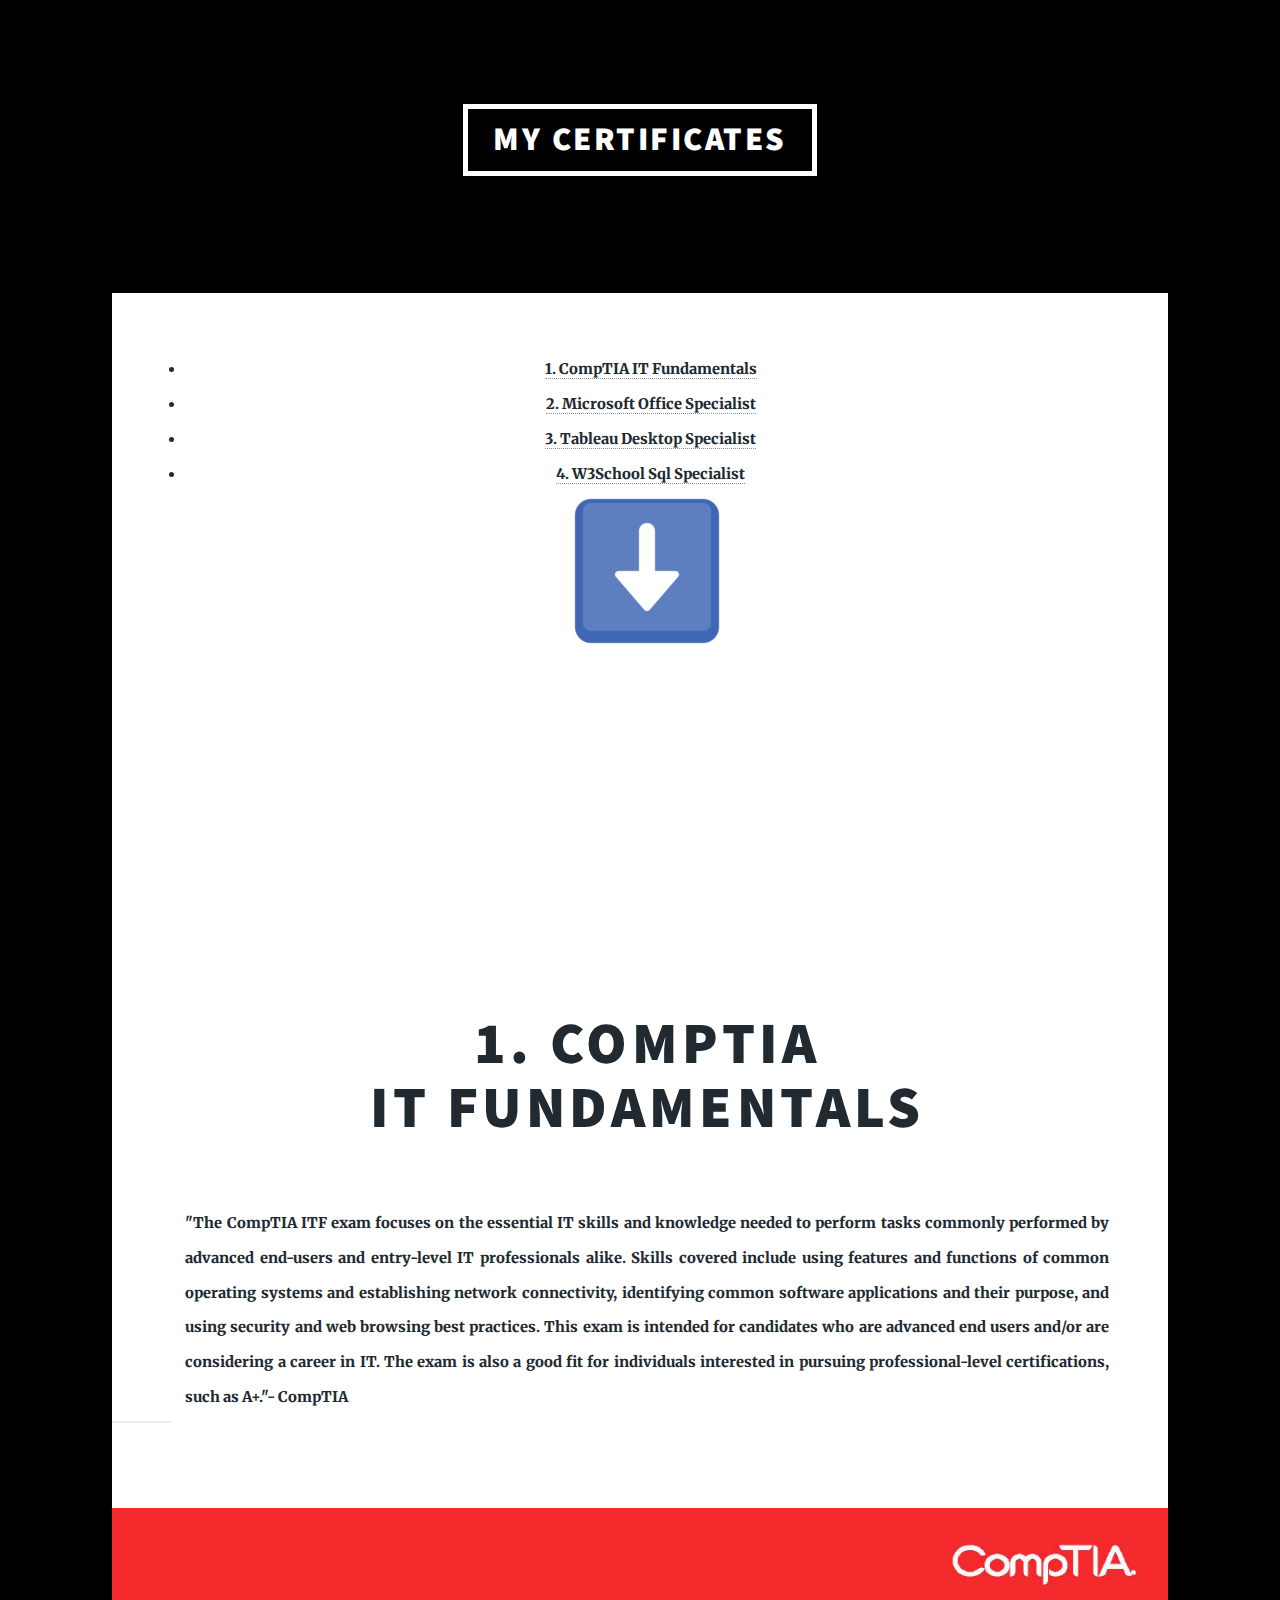
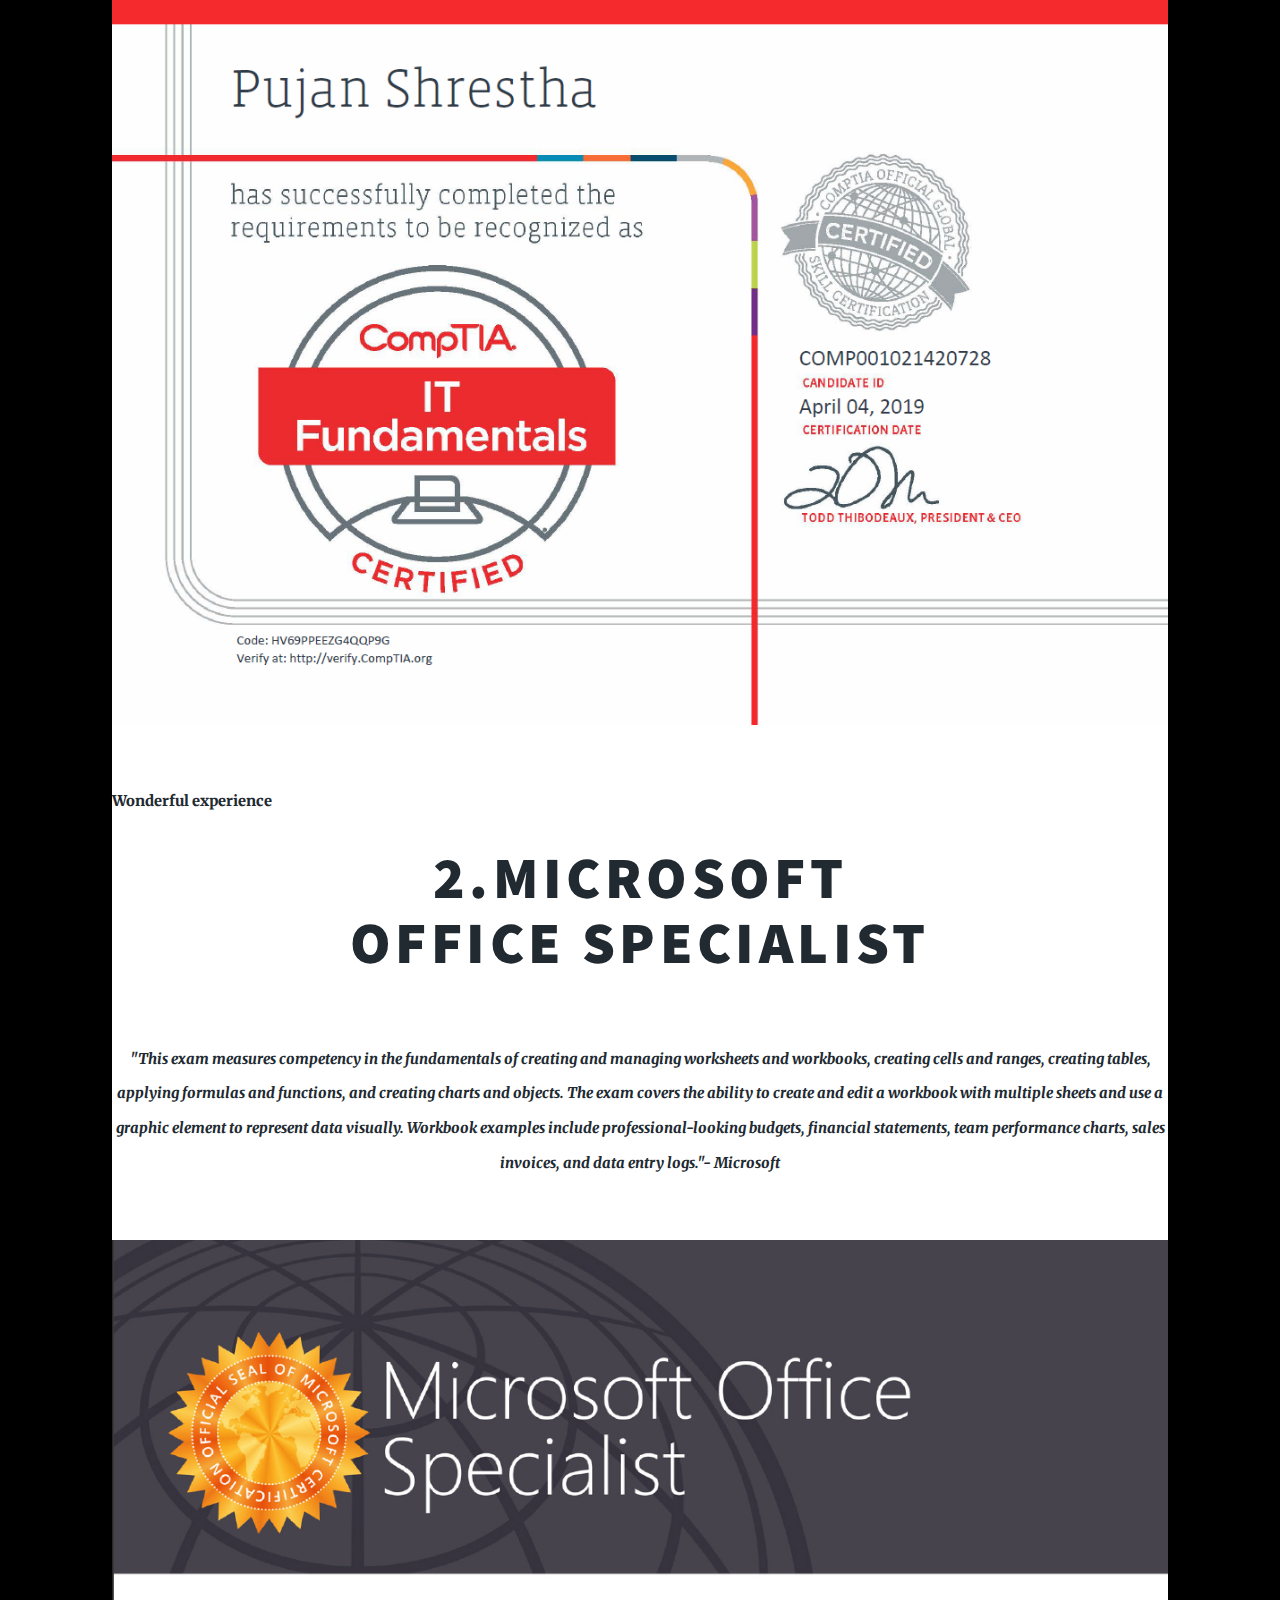
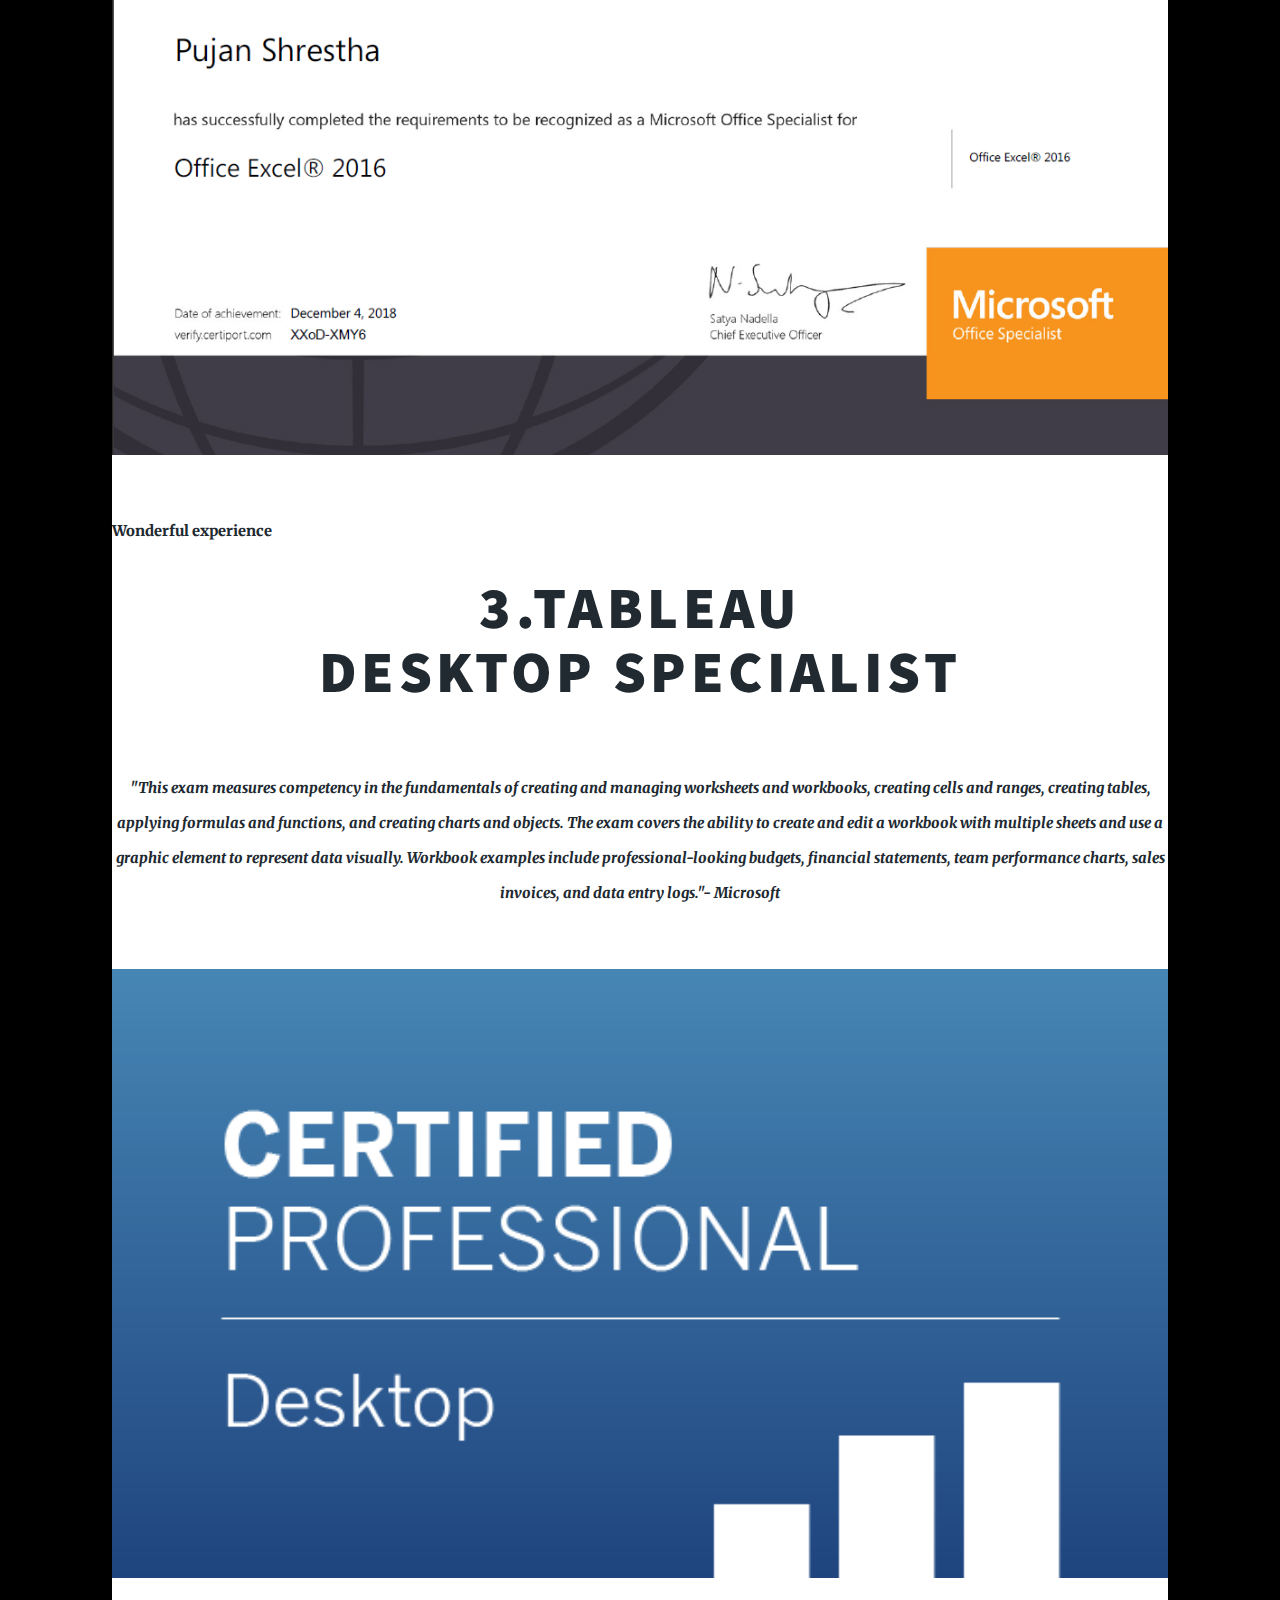
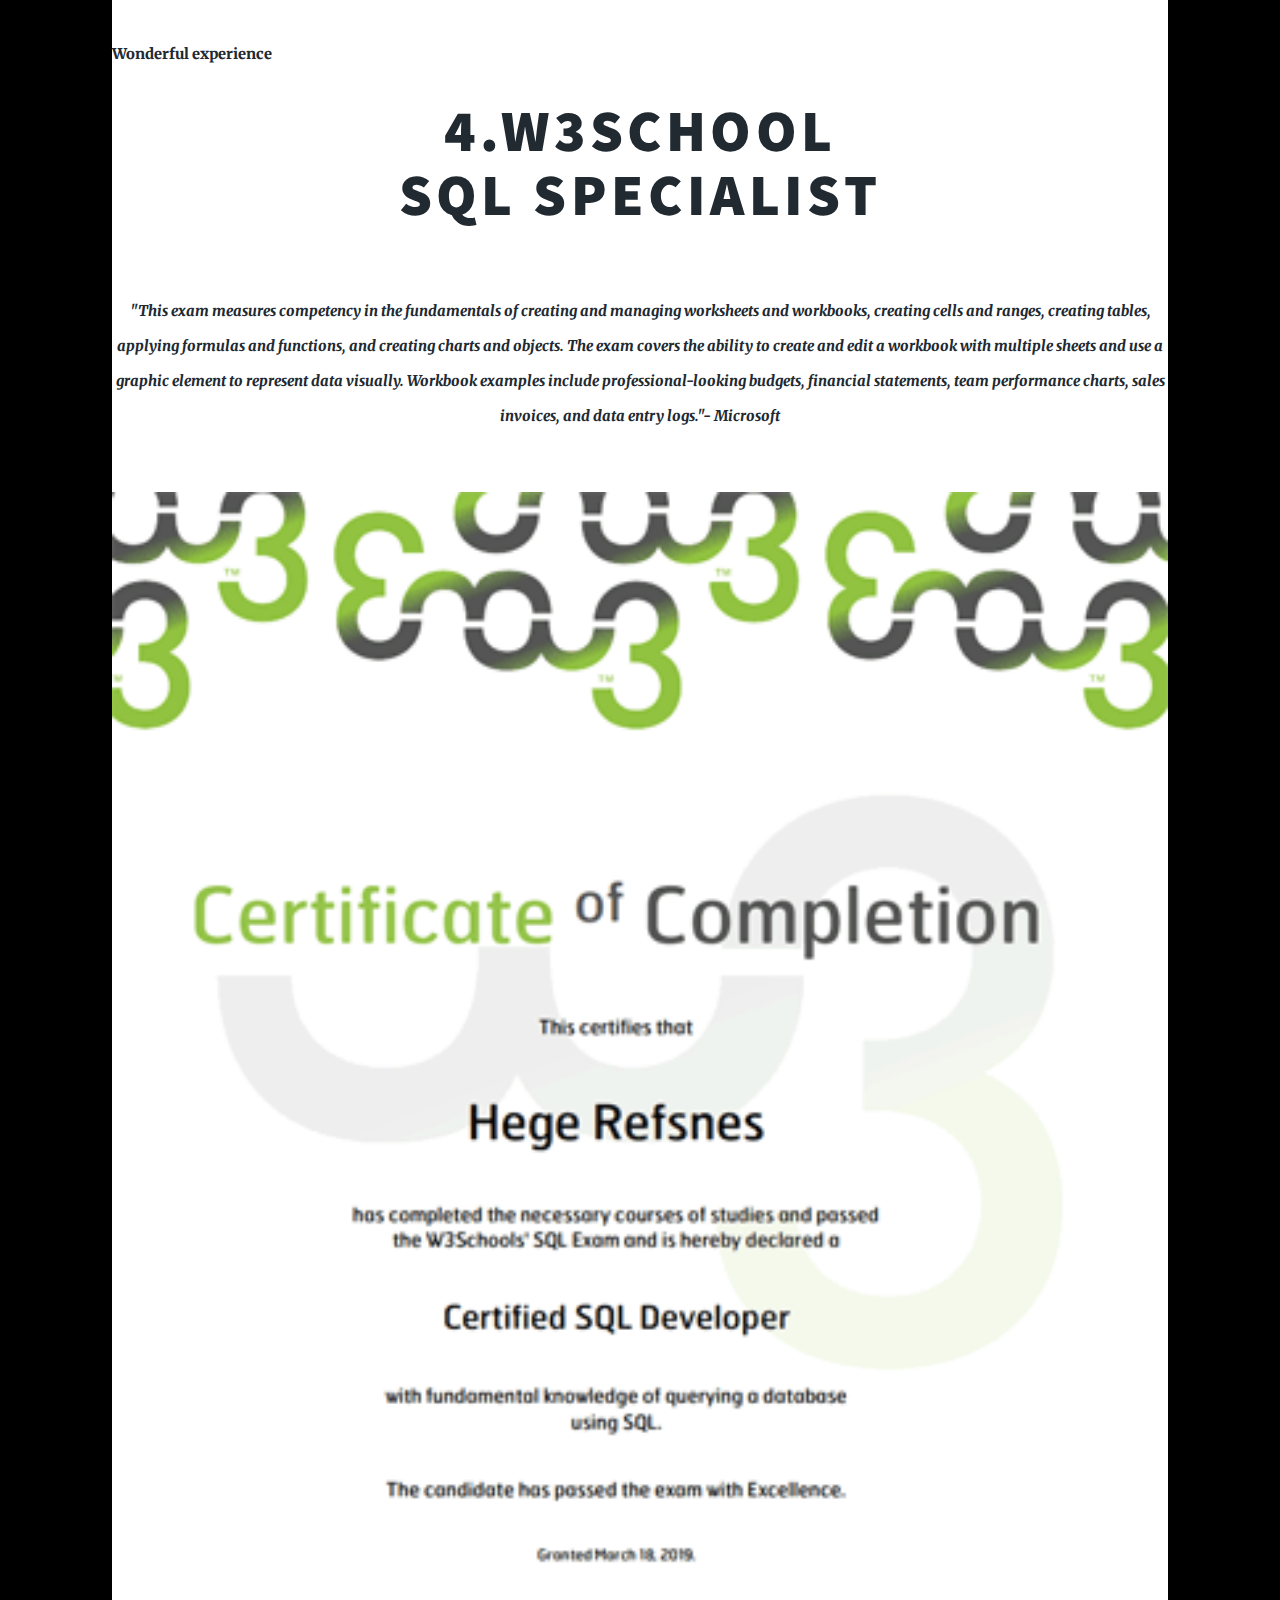
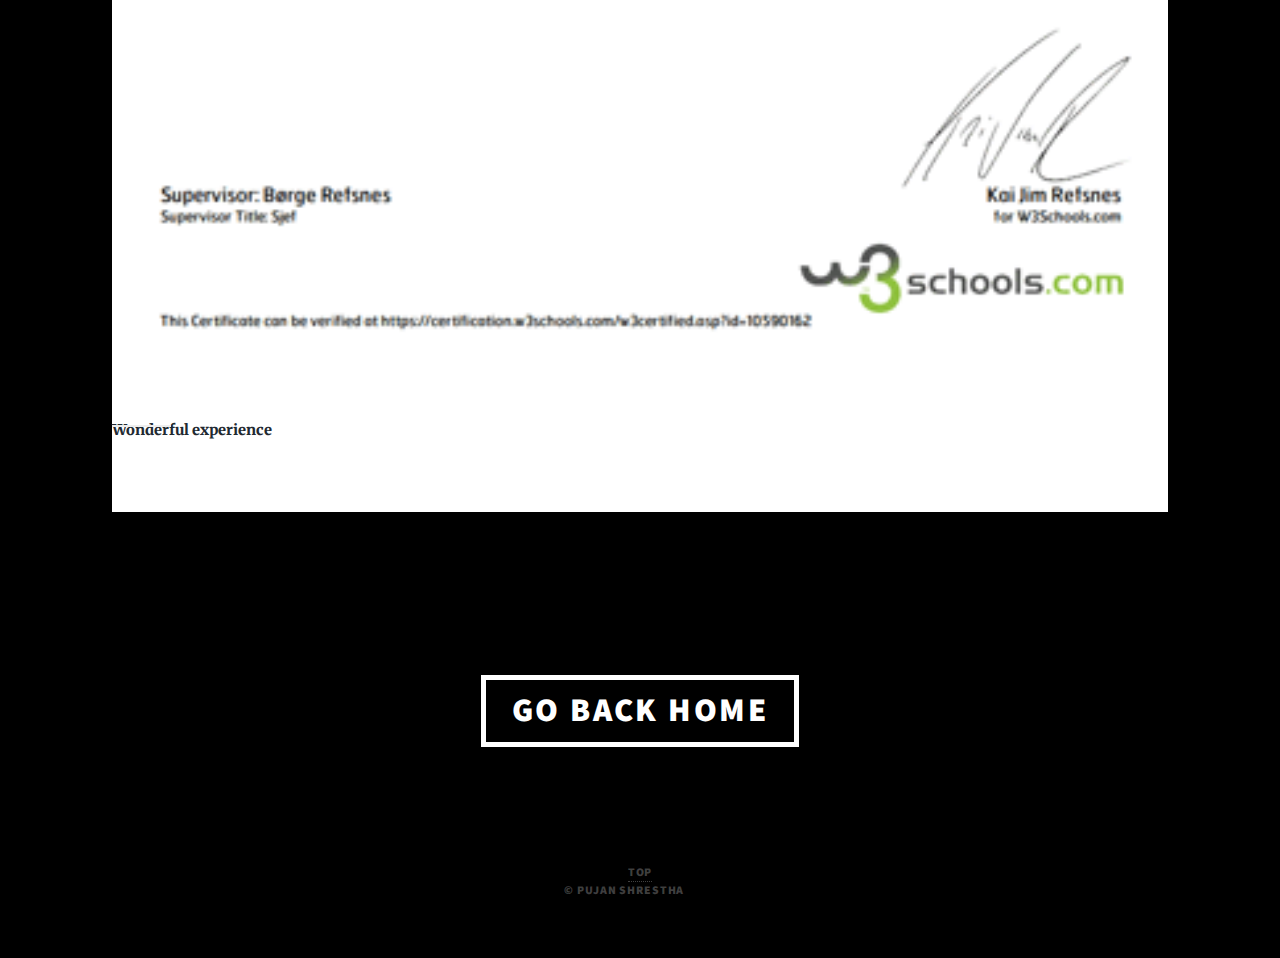
<file: cer.html>
<!DOCTYPE HTML>
<!--
	Massively by HTML5 UP
	html5up.net | @ajlkn
	Free for personal and commercial use under the CCA 3.0 license (html5up.net/license)
-->
<html>
	<head>
		<title>Certificates</title>
		<meta charset="utf-8" />
		<meta name="viewport" content="width=device-width, initial-scale=1, user-scalable=no" />
		<link rel="stylesheet" href="assets/css/main.css" />
		<noscript><link rel="stylesheet" href="assets/css/noscript.css" /></noscript>
	</head>
	<body class="is-preload">

		<!-- Wrapper -->
			<div id="wrapper">

				<!-- Header -->
					<header id="header">
						<a class="logo">My Certificates</a>
					</header>

			

				<!-- Main -->
					<div id="main">

						<!-- Post -->
						<header class="major">
							<ul>
							<li><a href="#Comptia"> <b>1. CompTIA IT Fundamentals</a></li>
						    <li><a href="#Microsoft"><b>2. Microsoft Office Specialist</2.></a></li>
							<li><a href="#Tableau"><b>3. Tableau Desktop Specialist</a></li>
							<li><a href="#W3School"><b>4. W3School Sql Specialist</a></li>
						
								<a href="#Comptia" class="image small"><img src="images/arrow.png" alt="" /></a>
							<br>
							<br>
							<br>
							<br>
							<br>
							<br>
							<br>
							<br>
							<br>
							<br>
							<br>
								
						
			
					
							<h1><a name="Comptia">1. Comptia
							<br>IT FUNDAMENTALS </br></h1></br></h1></a>
							<p>"The CompTIA ITF exam focuses on the essential IT skills and knowledge needed to perform tasks commonly performed by advanced end-users and entry-level IT professionals alike. Skills covered include using features and functions of common operating systems and establishing network connectivity, identifying common software applications and their purpose, and using security and web browsing best practices.
								This exam is intended for candidates who are advanced end users and/or are considering a career in IT. The exam is also a good fit for individuals interested in pursuing professional-level certifications, such as A+."- CompTIA</p>
						</header>
						<div class="image main"><img src="images/Comptia.png" alt="" /></div>
						<p>Wonderful experience</p>
						<p></p>
					</section>

					<header class="major">
						<h1><a name="Microsoft">2.Microsoft 
						<br>Office Specialist </br></h1></br></h1></a>
						<p>"This exam measures competency in the fundamentals of creating and managing worksheets and workbooks, creating cells and ranges, creating tables, applying formulas and functions, and creating charts and objects. The exam covers the ability to create and edit a workbook with multiple sheets and use a graphic element to represent data visually. Workbook examples include professional-looking budgets, financial statements, team performance charts, sales invoices, and data entry logs."- Microsoft</p>
					</header>
					<div class="image main"><img src="images/Excel.png" alt="" /></div>
					<p>Wonderful experience</p>

					<header class="major">
						<h1><a name="Tableau">3.Tableau
						<br>Desktop Specialist </br></h1></br></h1></a>
						<p>"This exam measures competency in the fundamentals of creating and managing worksheets and workbooks, creating cells and ranges, creating tables, applying formulas and functions, and creating charts and objects. The exam covers the ability to create and edit a workbook with multiple sheets and use a graphic element to represent data visually. Workbook examples include professional-looking budgets, financial statements, team performance charts, sales invoices, and data entry logs."- Microsoft</p>
					</header>
					<div class="image main"><img src="images/Tableau.png" alt="" /></div>
					<p>Wonderful experience</p>

					<header class="major">
						<h1><a name="W3School">4.W3School
						<br>Sql Specialist </br></h1></br></h1></a>
						<p>"This exam measures competency in the fundamentals of creating and managing worksheets and workbooks, creating cells and ranges, creating tables, applying formulas and functions, and creating charts and objects. The exam covers the ability to create and edit a workbook with multiple sheets and use a graphic element to represent data visually. Workbook examples include professional-looking budgets, financial statements, team performance charts, sales invoices, and data entry logs."- Microsoft</p>
					</header>
					<div class="image main"><img src="images/w3school.gif" alt="" /></div>
					<p>Wonderful experience</p>
					<p></p>

					</div>

				

				<!-- Copyright -->
				<div id="copyright">
					<header id="header">
						<a href="indexx.html" class="logo">GO BACK HOME</a>
					</header>
					<a href="#top">Top</a>
					<ul><li>&copy; PUJAN SHRESTHA</li><li>
				</div>

			</div>

		<!-- Scripts -->
			<script src="assets/js/jquery.min.js"></script>
			<script src="assets/js/jquery.scrollex.min.js"></script>
			
			<script src="assets/js/browser.min.js"></script>
			<script src="assets/js/breakpoints.min.js"></script>
			<script src="assets/js/util.js"></script>
			<script src="assets/js/main.js"></script>

	</body>
</html>
</file>
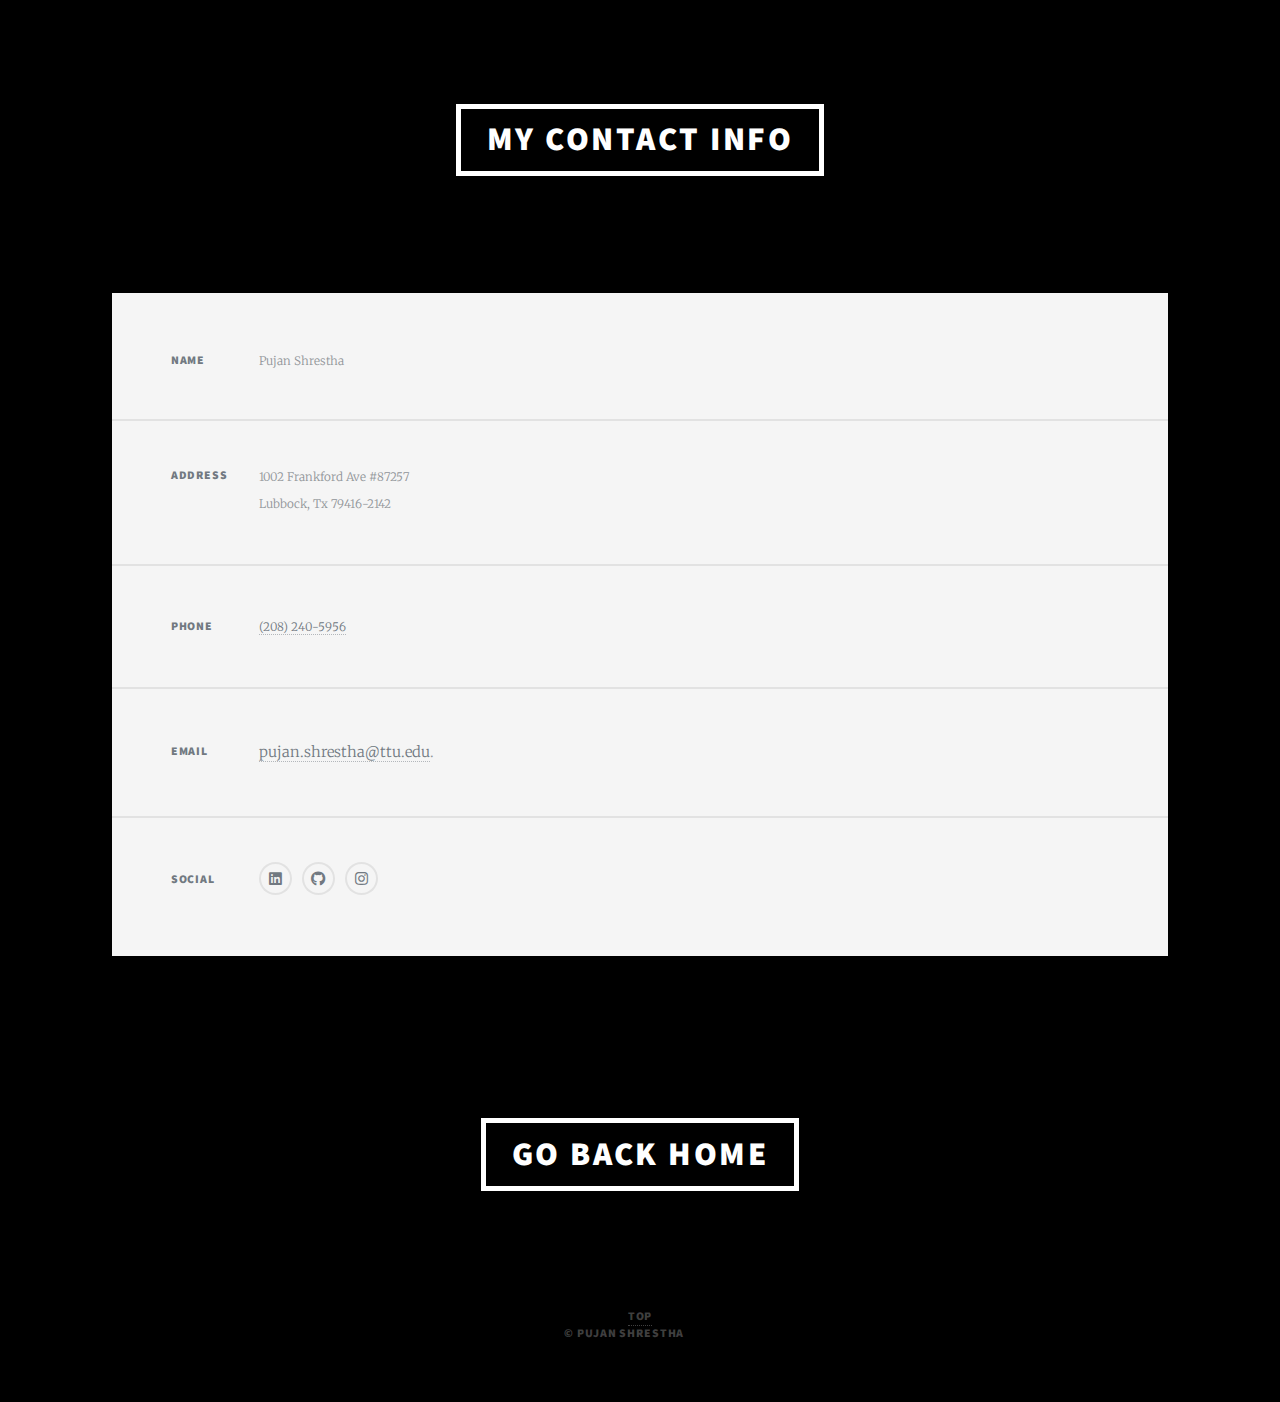
<file: conta.html>
<!DOCTYPE HTML>
<!--
	Massively by HTML5 UP
	html5up.net | @ajlkn
	Free for personal and commercial use under the CCA 3.0 license (html5up.net/license)
-->
<html>
	<head>
		<title>Contact</title>
		<meta charset="utf-8" />
		<meta name="viewport" content="width=device-width, initial-scale=1, user-scalable=no" />
		<link rel="stylesheet" href="assets/css/main.css" />
		<noscript><link rel="stylesheet" href="assets/css/noscript.css" /></noscript>
	</head>
	<body class="is-preload">

				<!-- Header -->
				<header id="header">
					<a class="logo">MY CONTACT INFO</a>
				</header>

				<!-- Footer -->
					<footer id="footer">
						
						<section class="split contact">
							<section class="alt">
								<h3>Name</h3>
								<p>Pujan Shrestha<br />
								</p>
							</section>
							<section class="alt">
								<h3>Address</h3>
								<p>1002 Frankford Ave #87257<br />
								Lubbock, Tx 79416-2142</p>
							</section>
							<section>
								<h3>Phone</h3>
								<p><a href="#">(208) 240-5956</a></p>
							</section>
							<section>
								<h3>Email</h3>
								<address>
							    <a href="mailto:pujan.shrestha@ttu.edu">pujan.shrestha@ttu.edu</a>.<br> 
									</address>
							</section>
							<section>
								<h3>Social</h3>
								<ul class="icons alt">
									
									<li><a href="https://www.linkedin.com/in/pujansresta/" class="icon brands fa-linkedin"><span class="label">Linkedin/span></a></li>
										<li><a href="https://github.com/pujansresta" class="icon brands fa-github"><span class="label">GitHub</span></a></li>
										<li><a href="http://instagram.com/pujan.sresta" class="icon brands fa-instagram"><span class="label">Instagram</span></a></li>
								</ul>
							</section>
						</section>
					</footer>

				<!-- Copyright -->
				<div id="copyright">
					<header id="header">
						<a href="indexx.html" class="logo">GO BACK HOME</a>
					</header>
					<a href="#top">Top</a>
					<ul><li>&copy; PUJAN SHRESTHA</li><li>
				</div>
				

			</div>

		<!-- Scripts -->
			<script src="assets/js/jquery.min.js"></script>
			<script src="assets/js/jquery.scrollex.min.js"></script>
	
			<script src="assets/js/browser.min.js"></script>
			<script src="assets/js/breakpoints.min.js"></script>
			<script src="assets/js/util.js"></script>
			<script src="assets/js/main.js"></script>
		
	</body>
</html>
</file>
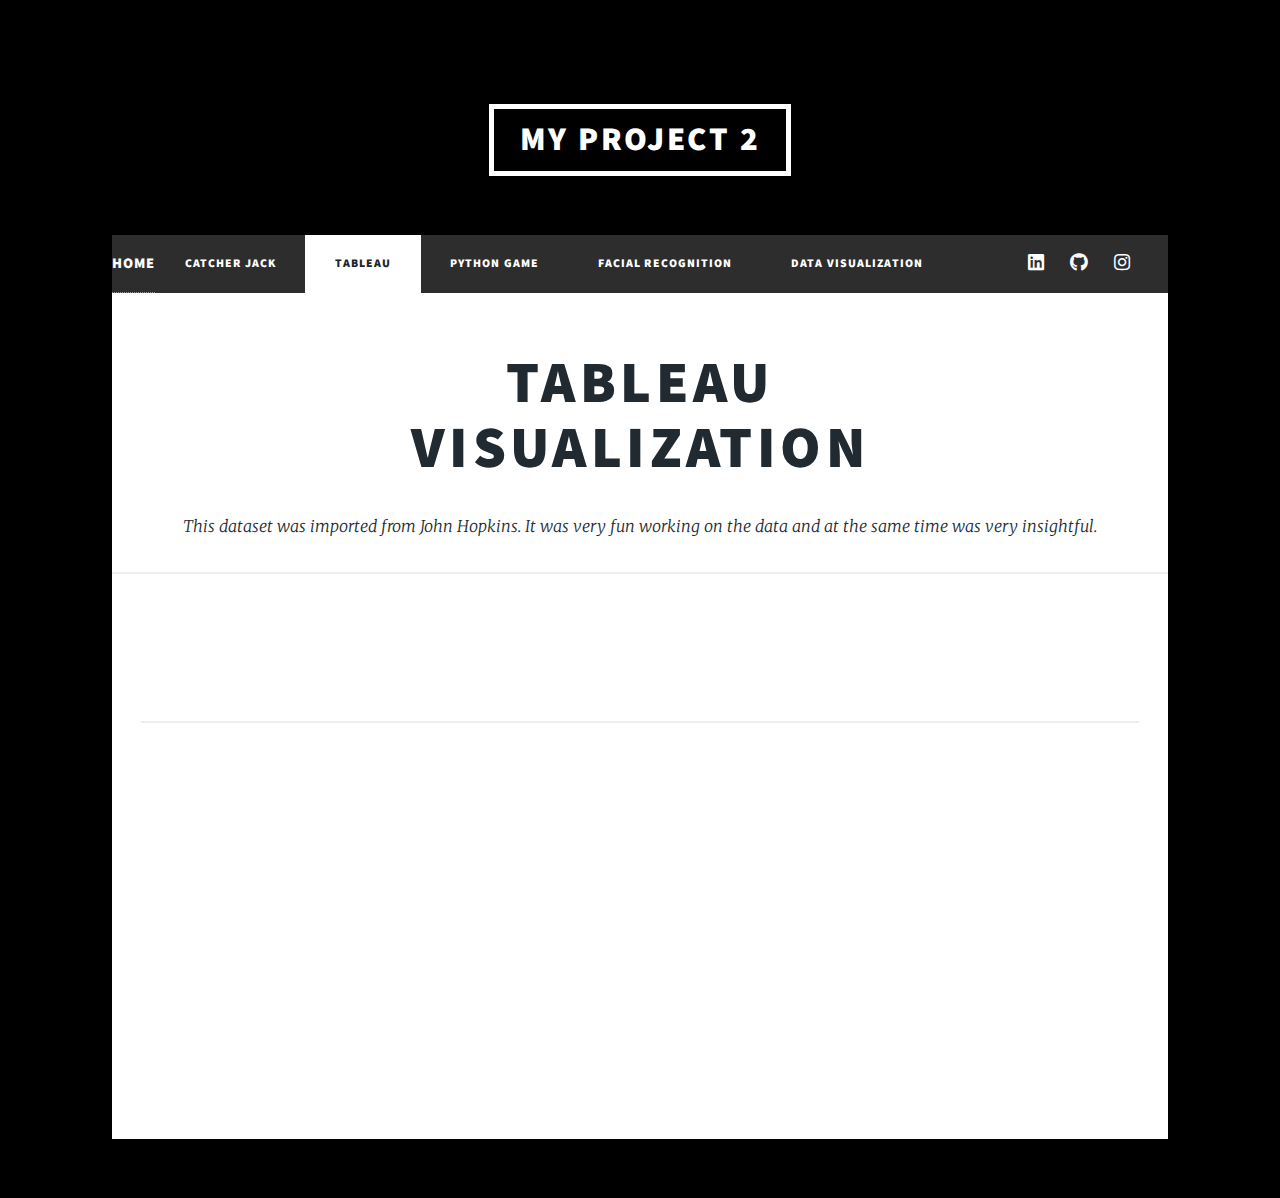
<file: p2.html>
<!DOCTYPE HTML>
<!--
	Massively by HTML5 UP
	html5up.net | @ajlkn
	Free for personal and commercial use under the CCA 3.0 license (html5up.net/license)
-->
<html>
	<head>
		<title>R Programming</title>
		<meta charset="utf-8" />
		<meta name="viewport" content="width=device-width, initial-scale=1, user-scalable=no" />
		<link rel="stylesheet" href="assets/css/main.css" />
		<noscript><link rel="stylesheet" href="assets/css/noscript.css" /></noscript>
	</head>
	<body class="is-preload">

		<!-- Wrapper -->
			<div id="wrapper">

				<!-- Header -->
					<header id="header">
						<a class="logo">MY PROJECT 2</a>
					</header>

				<!-- Nav -->
					<nav id="nav">
						<ul class="links">
							<a href="indexx.html" class="logo">Home</a>
							<li><a href="p1.html">Catcher Jack</a></li>
							<li class="active"><a href="p2.html">Tableau</a></li>
							<li><a href="p3.html">Python Game</a></li>
							<li><a href="p4.html">Facial Recognition</a></li>
							<li><a href="p5.html">Data Visualization</a></li>
						</ul>
						<ul class="icons">
							<li><a href="https://www.linkedin.com/in/pujansresta/" class="icon brands fa-linkedin"><span class="label">Linkedin/span></a></li>
							<li><a href="https://github.com/pujansresta" class="icon brands fa-github"><span class="label">GitHub</span></a></li>
							<li><a href="http://instagram.com/pujan.sresta" class="icon brands fa-instagram"><span class="label">Instagram</span></a></li>
						</ul>
					</nav>

				<!-- Main -->
					<div id="main">

						<!-- Post -->
								<header class="major">
									<h1>Tableau<br />
									Visualization</h1>
									<p>This dataset was imported from John Hopkins. It was very fun working on the data and at the same time was very insightful.</p>
								</header>
								
								<div class='tableauPlaceholder' id='viz1596448372330' style='position: relative'><noscript><a href='#'><img alt=' ' src='https:&#47;&#47;public.tableau.com&#47;static&#47;images&#47;Co&#47;Covid1912356&#47;Dashboard1&#47;1_rss.png' style='border: none' /></a></noscript><object class='tableauViz'  style='display:none;'><param name='host_url' value='https%3A%2F%2Fpublic.tableau.com%2F' /> <param name='embed_code_version' value='3' /> <param name='path' value='views&#47;Covid1912356&#47;Dashboard1?:language=en&amp;:embed=y&amp;:display_count=y' /> <param name='toolbar' value='yes' /><param name='static_image' value='https:&#47;&#47;public.tableau.com&#47;static&#47;images&#47;Co&#47;Covid1912356&#47;Dashboard1&#47;1.png' /> <param name='animate_transition' value='yes' /><param name='display_static_image' value='yes' /><param name='display_spinner' value='yes' /><param name='display_overlay' value='yes' /><param name='display_count' value='yes' /><param name='language' value='en' /></object></div>                <script type='text/javascript'>                    var divElement = document.getElementById('viz1596448372330');                    var vizElement = divElement.getElementsByTagName('object')[0];                    if ( divElement.offsetWidth > 800 ) { vizElement.style.minWidth='1000px';vizElement.style.maxWidth='1920px';vizElement.style.width='100%';vizElement.style.minHeight='827px';vizElement.style.maxHeight='1107px';vizElement.style.height=(divElement.offsetWidth*0.75)+'px';} else if ( divElement.offsetWidth > 500 ) { vizElement.style.minWidth='1000px';vizElement.style.maxWidth='1920px';vizElement.style.width='100%';vizElement.style.minHeight='827px';vizElement.style.maxHeight='1107px';vizElement.style.height=(divElement.offsetWidth*0.75)+'px';} else { vizElement.style.width='100%';vizElement.style.height='1427px';}                     var scriptElement = document.createElement('script');                    scriptElement.src = 'https://public.tableau.com/javascripts/api/viz_v1.js';                    vizElement.parentNode.insertBefore(scriptElement, vizElement);                </script>

				<!-- Copyright -->
				<div id="copyright">
					<header id="header">
						<a href="indexx.html" class="logo">GO BACK HOME</a>
					</header>
					<a href="#top">Top</a>
					<ul><li>&copy; PUJAN SHRESTHA</li><li>
				</div>

			</div>

		<!-- Scripts -->
			<script src="assets/js/jquery.min.js"></script>
			<script src="assets/js/jquery.scrollex.min.js"></script>
			
			<script src="assets/js/browser.min.js"></script>
			<script src="assets/js/breakpoints.min.js"></script>
			<script src="assets/js/util.js"></script>
			<script src="assets/js/main.js"></script>

	</body>
</html>
</file>
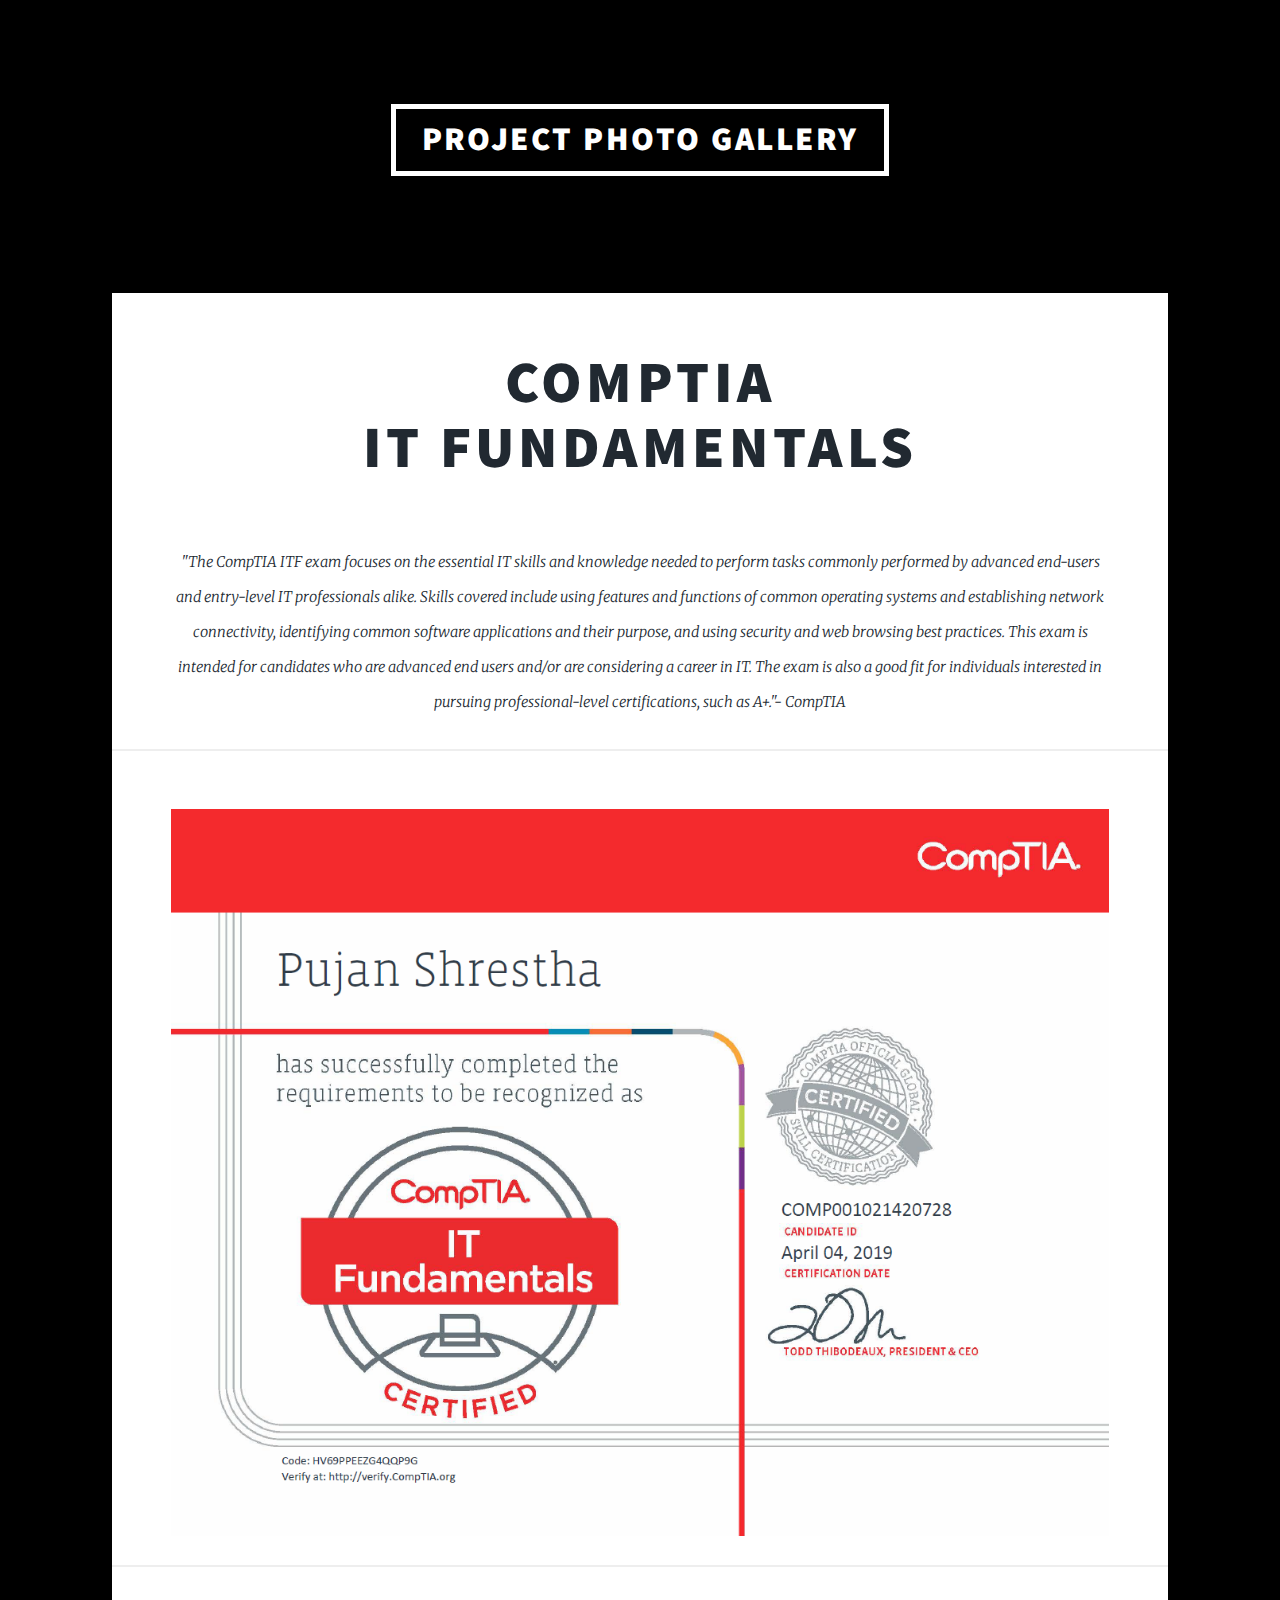
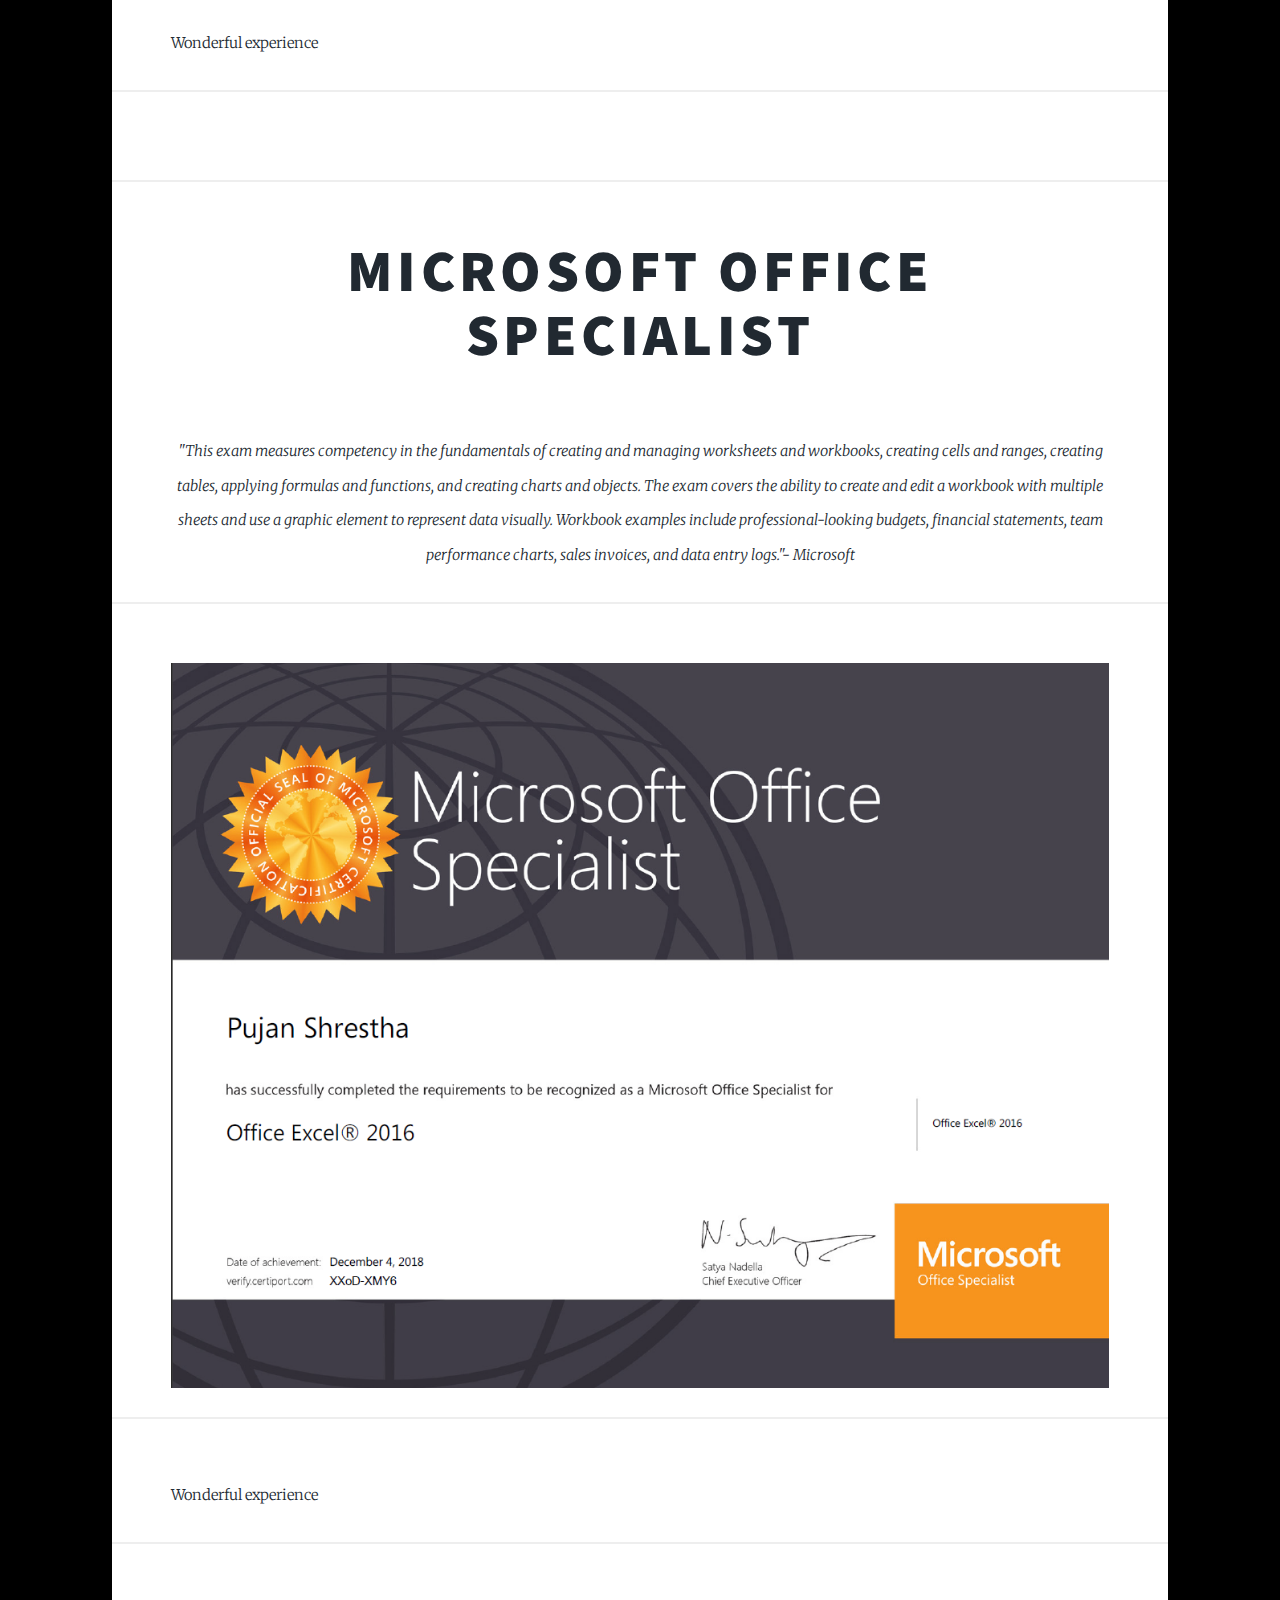
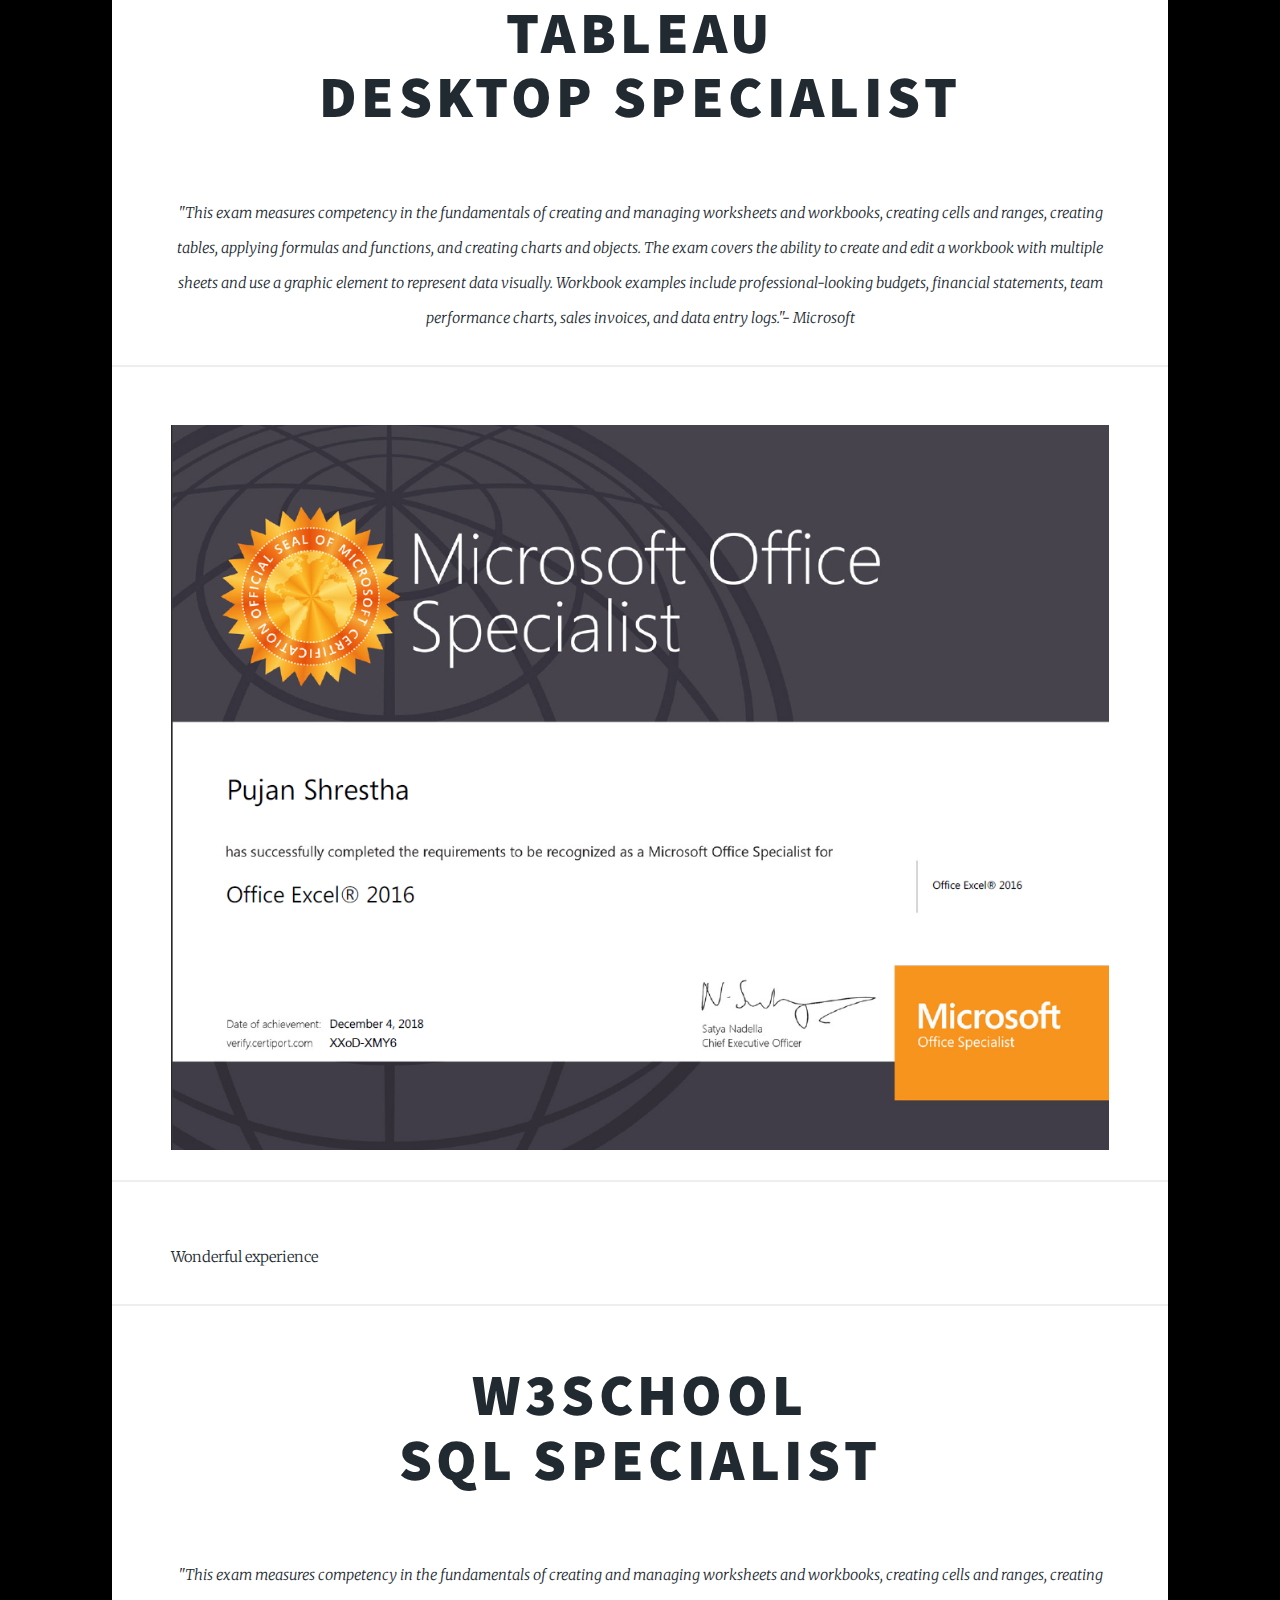
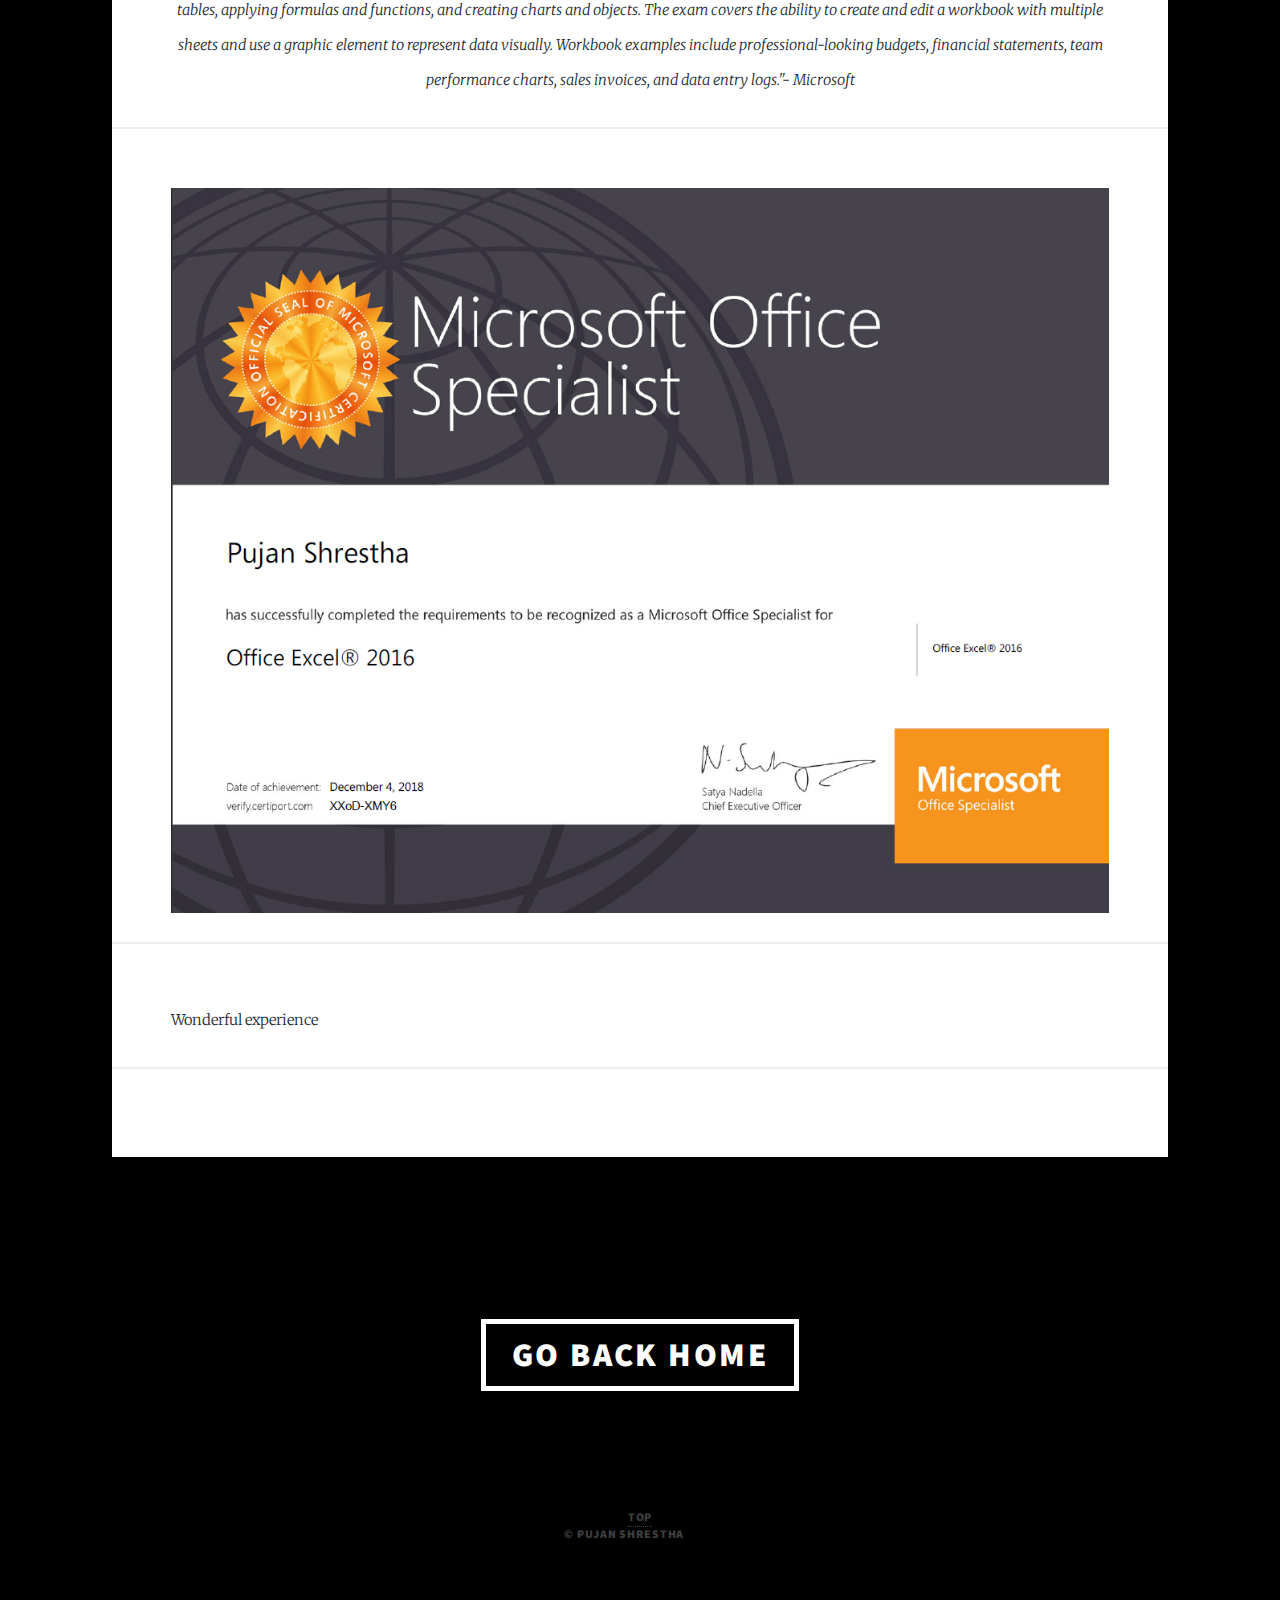
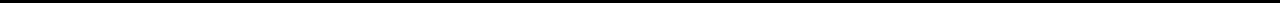
<file: phg.html>
<!DOCTYPE HTML>
<!--
	Massively by HTML5 UP
	html5up.net | @ajlkn
	Free for personal and commercial use under the CCA 3.0 license (html5up.net/license)
-->
<html>
	<head>
		<title>Photo Gallery</title>
		<meta charset="utf-8" />
		<meta name="viewport" content="width=device-width, initial-scale=1, user-scalable=no" />
		<link rel="stylesheet" href="assets/css/main.css" />
		<noscript><link rel="stylesheet" href="assets/css/noscript.css" /></noscript>
	</head>
	<body class="is-preload">

		<!-- Wrapper -->
			<div id="wrapper">

				<!-- Header -->
					<header id="header">
						<a class="logo">Project Photo Gallery</a>
					</header>

			

				<!-- Main -->
					<div id="main">

						<!-- Post -->
						<header class="major">
							<h1>Comptia
							<br>IT FUNDAMENTALS </br></h1></br></h1>
							<p>"The CompTIA ITF exam focuses on the essential IT skills and knowledge needed to perform tasks commonly performed by advanced end-users and entry-level IT professionals alike. Skills covered include using features and functions of common operating systems and establishing network connectivity, identifying common software applications and their purpose, and using security and web browsing best practices.
								This exam is intended for candidates who are advanced end users and/or are considering a career in IT. The exam is also a good fit for individuals interested in pursuing professional-level certifications, such as A+."- CompTIA</p>
						</header>
						<div class="image main"><img src="images/Comptia.png" alt="" /></div>
						<p>Wonderful experience</p>
						<p></p>
					</section>

					<header class="major">
						<h1>Microsoft Office
						<br>Specialist </br></h1></br></h1>
						<p>"This exam measures competency in the fundamentals of creating and managing worksheets and workbooks, creating cells and ranges, creating tables, applying formulas and functions, and creating charts and objects. The exam covers the ability to create and edit a workbook with multiple sheets and use a graphic element to represent data visually. Workbook examples include professional-looking budgets, financial statements, team performance charts, sales invoices, and data entry logs."- Microsoft</p>
					</header>
					<div class="image main"><img src="images/Excel.png" alt="" /></div>
					<p>Wonderful experience</p>

					<header class="major">
						<h1>Tableau
						<br>Desktop Specialist </br></h1></br></h1>
						<p>"This exam measures competency in the fundamentals of creating and managing worksheets and workbooks, creating cells and ranges, creating tables, applying formulas and functions, and creating charts and objects. The exam covers the ability to create and edit a workbook with multiple sheets and use a graphic element to represent data visually. Workbook examples include professional-looking budgets, financial statements, team performance charts, sales invoices, and data entry logs."- Microsoft</p>
					</header>
					<div class="image main"><img src="images/Excel.png" alt="" /></div>
					<p>Wonderful experience</p>

					<header class="major">
						<h1>W3School
						<br>Sql Specialist </br></h1></br></h1>
						<p>"This exam measures competency in the fundamentals of creating and managing worksheets and workbooks, creating cells and ranges, creating tables, applying formulas and functions, and creating charts and objects. The exam covers the ability to create and edit a workbook with multiple sheets and use a graphic element to represent data visually. Workbook examples include professional-looking budgets, financial statements, team performance charts, sales invoices, and data entry logs."- Microsoft</p>
					</header>
					<div class="image main"><img src="images/Excel.png" alt="" /></div>
					<p>Wonderful experience</p>
					<p></p>

					</div>

				

				<!-- Copyright -->
				<div id="copyright">
					<header id="header">
						<a href="indexx.html" class="logo">GO BACK HOME</a>
					</header>
					<a href="#top">Top</a>
					<ul><li>&copy; PUJAN SHRESTHA</li><li>
				</div>

			</div>

		<!-- Scripts -->
			<script src="assets/js/jquery.min.js"></script>
			<script src="assets/js/jquery.scrollex.min.js"></script>
			
			<script src="assets/js/browser.min.js"></script>
			<script src="assets/js/breakpoints.min.js"></script>
			<script src="assets/js/util.js"></script>
			<script src="assets/js/main.js"></script>

	</body>
</html>
</file>
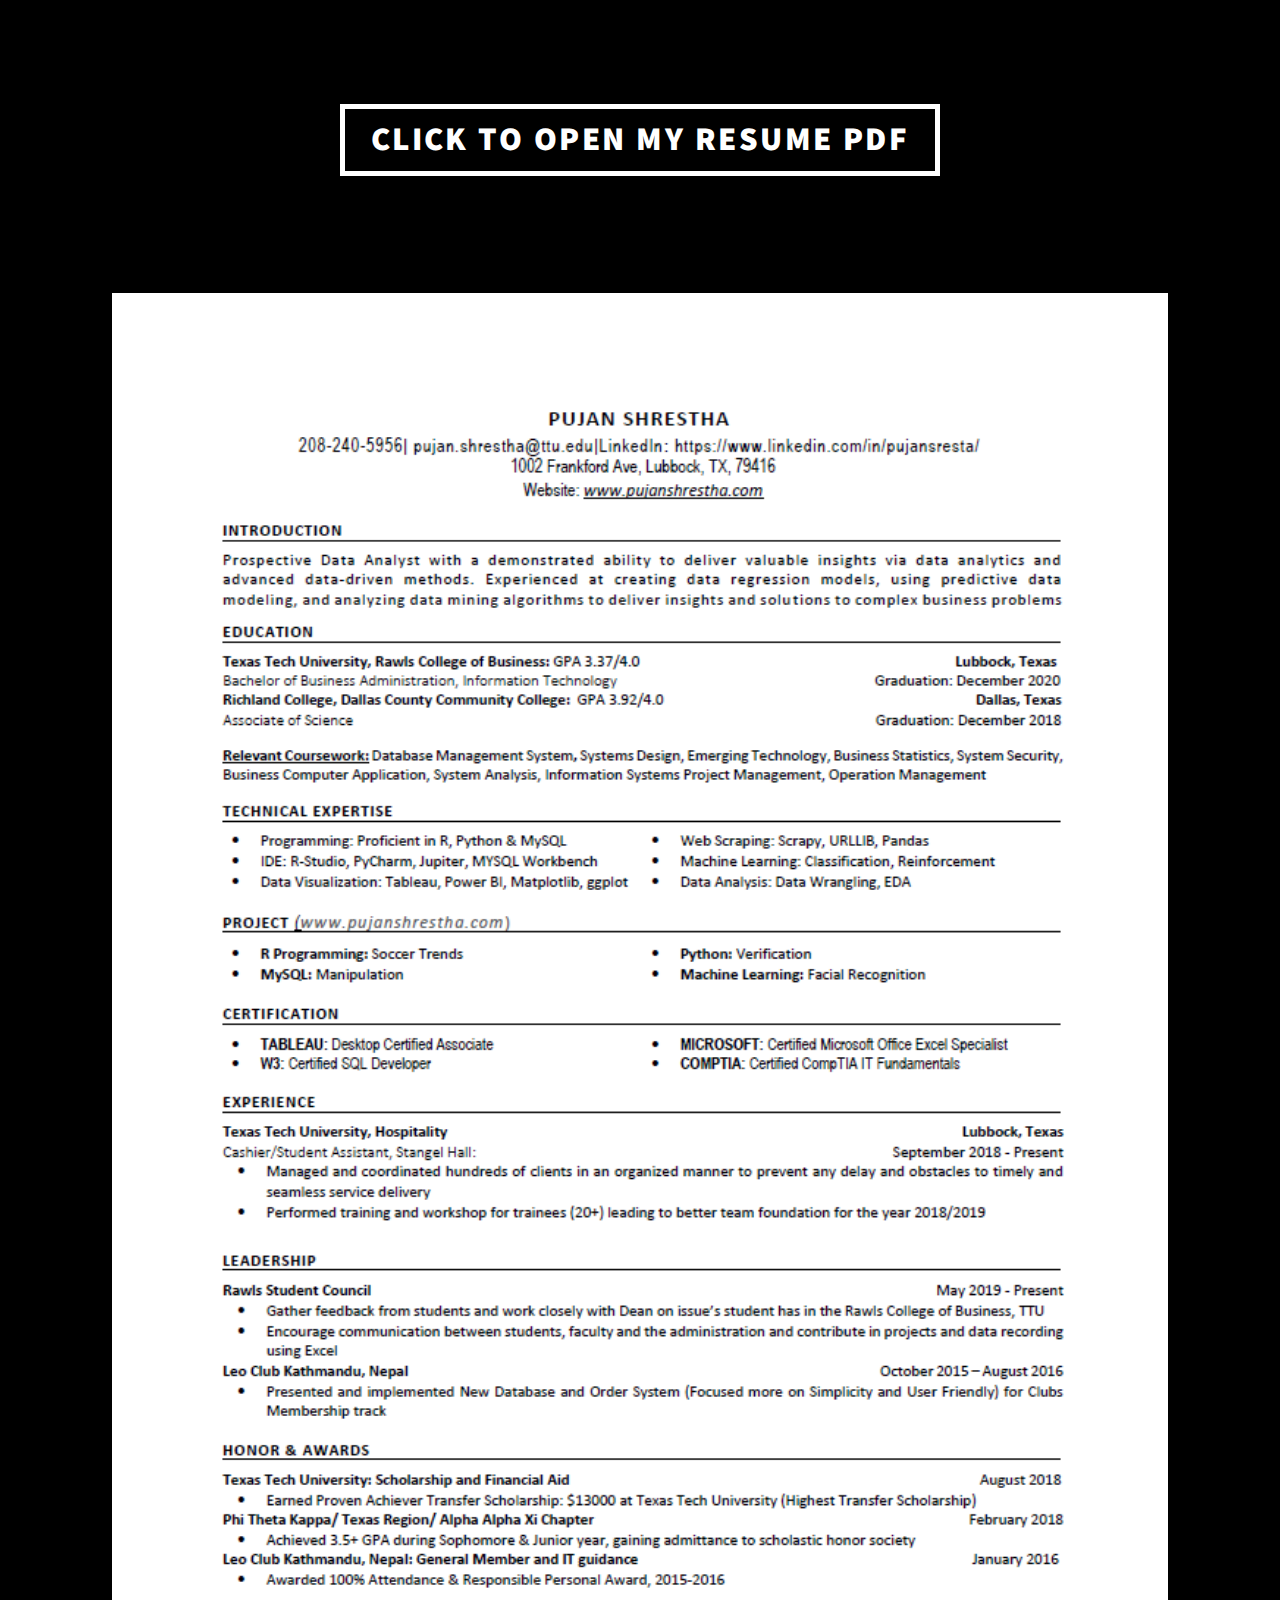
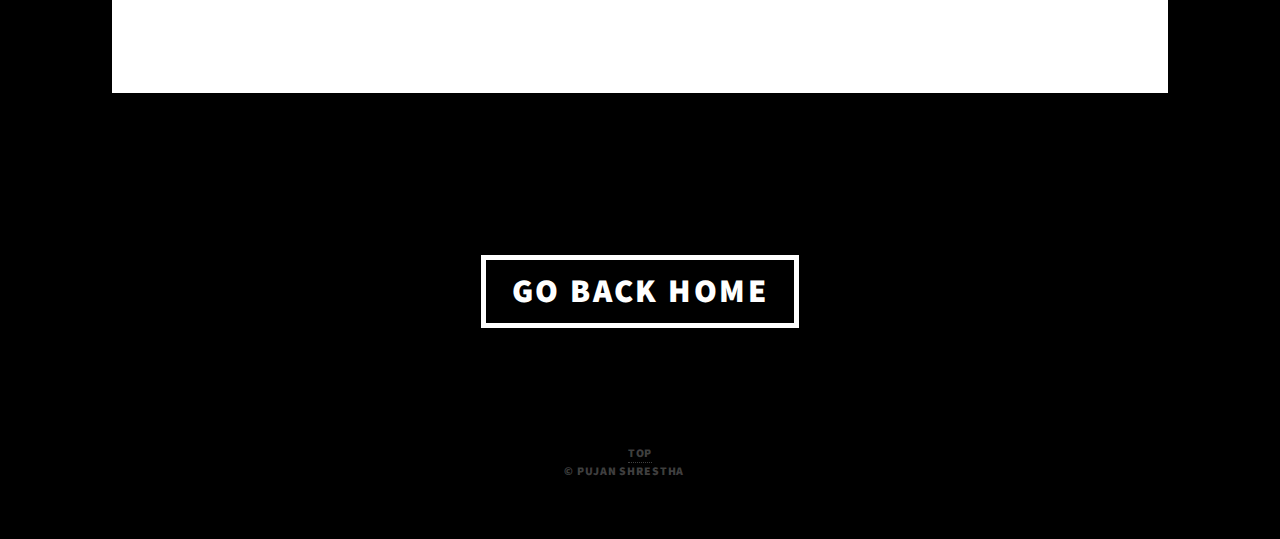
<file: res.html>
<!DOCTYPE HTML>
<!--
	Massively by HTML5 UP
	html5up.net | @ajlkn
	Free for personal and commercial use under the CCA 3.0 license (html5up.net/license)
-->
<html>
	<head>
		<title>Resume</title>
		<meta charset="utf-8" />
		<meta name="viewport" content="width=device-width, initial-scale=1, user-scalable=no" />
		<link rel="stylesheet" href="assets/css/main.css" />
		<noscript><link rel="stylesheet" href="assets/css/noscript.css" /></noscript>
	</head>
	<body class="is-preload">

		<!-- Wrapper -->
			<div id="wrapper">

				<!-- Header -->
					<header id="header">
						<a href="resume/R.pdf" class="logo">CLICK TO OPEN MY RESUME PDF</a>
					</header>
		

				<!-- Main -->
					<div id="main">
					<a href="resume/R.pdf" class="image main"><img src="images/R2.png" alt="" /></a>
						
					</div>
			<!-- Main -->
			<div id="main">
			</div>

				<!-- Copyright -->
				
					<!-- Copyright -->
					<div id="copyright">
						<header id="header">
							<a href="indexx.html" class="logo">GO BACK HOME</a>
						</header>
						<a href="#top">Top</a>
						<ul><li>&copy; PUJAN SHRESTHA</li><li>
					</div>

		<!-- Scripts -->
			<script src="assets/js/jquery.min.js"></script>
			<script src="assets/js/jquery.scrollex.min.js"></script>
			
			<script src="assets/js/breakpoints.min.js"></script>
			<script src="assets/js/util.js"></script>
			<script src="assets/js/main.js"></script>
		
	</body>
</html>
</file>
<file: assets/css/main.css>
@import url(fontawesome-all.min.css);
@import url("https://fonts.googleapis.com/css?family=Merriweather:300,700,300italic,700italic|Source+Sans+Pro:900");

/*
	Massively by HTML5 UP
	html5up.net | @ajlkn
	Free for personal and commercial use under the CCA 3.0 license (html5up.net/license)
*/

html, body, div, span, applet, object,
iframe, h1, h2, h3, h4, h5, h6, p, blockquote,
pre, a, abbr, acronym, address, big, cite,
code, del, dfn, em, img, ins, kbd, q, s, samp,
small, strike, strong, sub, sup, tt, var, b,
u, i, center, dl, dt, dd, ol, ul, li, fieldset,
form, label, legend, table, caption, tbody,
tfoot, thead, tr, th, td, article, aside,
canvas, details, embed, figure, figcaption,
footer, header, hgroup, menu, nav, output, ruby,
section, summary, time, mark, audio, video {
	margin: 0;
	padding: 0;
	border: 0;
	font-size: 100%;
	font: inherit;
	vertical-align: baseline;}

article, aside, details, figcaption, figure,
footer, header, hgroup, menu, nav, section {
	display: block;}

body {
	line-height: 1;
}

ol, ul {
	list-style: none;
}

blockquote, q {
	quotes: none;
}

	blockquote:before, blockquote:after, q:before, q:after {
		content: '';
		content: none;
	}

table {
	border-collapse: collapse;
	border-spacing: 0;
}

body {
	-webkit-text-size-adjust: none;
}

mark {
	background-color: black;
	color: black;
}

input::-moz-focus-inner {
	border: 0;
	padding: 0;
}

input, select, textarea {
	-moz-appearance: none;
	-webkit-appearance: none;
	-ms-appearance: none;
	appearance: none;
}

/* Basic */

	@-ms-viewport {
		width: device-width;
	}

	body {
		-ms-overflow-style: scrollbar;
	}

	@media screen and (max-width: 480px) {

		html, body {
			min-width: 320px;
		}

	}

	html {
		box-sizing: border-box;
	}

	*, *:before, *:after {
		box-sizing: inherit;
	}

	body {
		background-color: black;
	}

		body.is-preload *, body.is-preload *:before, body.is-preload *:after {
			-moz-animation: none !important;
			-webkit-animation: none !important;
			-ms-animation: none !important;
			animation: none !important;
			-moz-transition: none !important;
			-webkit-transition: none !important;
			-ms-transition: none !important;
			transition: none !important;
		}

/* Type */

	html {
		font-size: 16pt;
	}

		@media screen and (max-width: 1680px) {

			html {
				font-size: 12pt;
			}

		}

		@media screen and (max-width: 1280px) {

			html {
				font-size: 11pt;
			}

		}

		@media screen and (max-width: 360px) {

			html {
				font-size: 10pt;
			}

		}

	body {
		color: #212931;
	}

	body, input, select, textarea {
		font-family: "Merriweather", Georgia, serif;
		font-weight: 300;
		font-size: 1rem;
		line-height: 2.375;
	}

	a {
		-moz-transition: color 0.2s ease-in-out, background-color 0.2s ease-in-out, border-color 0.2s ease-in-out, box-shadow 0.2s ease-in-out;
		-webkit-transition: color 0.2s ease-in-out, background-color 0.2s ease-in-out, border-color 0.2s ease-in-out, box-shadow 0.2s ease-in-out;
		-ms-transition: color 0.2s ease-in-out, background-color 0.2s ease-in-out, border-color 0.2s ease-in-out, box-shadow 0.2s ease-in-out;
		transition: color 0.2s ease-in-out, background-color 0.2s ease-in-out, border-color 0.2s ease-in-out, box-shadow 0.2s ease-in-out;
		border-bottom: dotted 1px;
		text-decoration: none;
	}

		a:hover {
			border-bottom-color: black;
		}

	strong, b {
		font-weight: 800;
	}

	em, i {
		font-style: italic;
	}

	p {
		text-align: justify;
		margin: 0 0 2rem 0;
	}

	h1, h2, h3, h4, h5, h6 {
		font-family: "Source Sans Pro", Helvetica, sans-serif;
		font-weight: 900;
		line-height: 1.5;
		letter-spacing: 0.075em;
		text-transform: uppercase;
		margin: 0 0 1rem 0;
	}

		h1 a, h2 a, h3 a, h4 a, h5 a, h6 a {
			border-bottom: 0;
			color: inherit;
			text-decoration: none;
		}

	h1 {
		font-size: 4rem;
		line-height: 1.1;
		margin: 0 0 2rem 0;
	}

	h2 {
		font-size: 1.75rem;
		line-height: 1.3;
		margin: 0 0 1.5rem 0;
	}

	h3 {
		font-size: 1.25rem;
		margin: 0 0 1.5rem 0;
	}

	h4 {
		font-size: 1rem;
	}

	h5 {
		font-size: 0.9rem;
	}

	h6 {
		font-size: 0.8rem;
	}

	sub {
		font-size: 0.8rem;
		position: relative;
		top: 0.5rem;
	}

	sup {
		font-size: 0.8rem;
		position: relative;
		top: -0.5rem;
	}

	blockquote {
		border-left: solid 4px;
		font-style: italic;
		margin: 0 0 2rem 0;
		padding: 0.5rem 0 0.5rem 2rem;
	}

	code {
		border: solid 2px;
		font-family: "Courier New", monospace;
		font-size: 0.9rem;
		margin: 0 0.25rem;
		padding: 0.25rem 0.65rem;
	}

	pre {
		-webkit-overflow-scrolling: touch;
		font-family: "Courier New", monospace;
		font-size: 0.9rem;
		margin: 0 0 2rem 0;
	}

		pre code {
			display: block;
			line-height: 1.75;
			padding: 1rem 1.5rem;
			overflow-x: auto;
		}

	hr {
		border: 0;
		border-bottom: solid 2px;
		margin: 3rem 0;
	}

		hr.major {
			margin: 5rem 0;
		}

	.align-left {
		text-align: left;
	}

	.align-center {
		text-align: center;
	}

	.align-right {
		text-align: right;
	}

	input, select, textarea {
		color: #212931;
	}

	a {
		color: #212931;
		border-bottom-color: rgba(33, 41, 49, 0.5);
	}

		a:hover {
			border-bottom-color: transparent;
			color: #18bfef !important;
		}

	strong, b {
		color: #212931;
	}

	h1, h2, h3, h4, h5, h6 {
		color: #212931;
	}

	blockquote {
		border-left-color: #eeeeee;
	}

	code {
		background: rgba(220, 220, 220, 0.25);
		border-color: #eeeeee;
	}

	hr {
		border-bottom-color: #eeeeee;
	}

/* Row */

	.row {
		display: flex;
		flex-wrap: wrap;
		box-sizing: border-box;
		align-items: stretch;
	}

		.row > * {
			box-sizing: border-box;
		}

		.row.gtr-uniform > * > :last-child {
			margin-bottom: 0;
		}

		.row.aln-left {
			justify-content: flex-start;
		}

		.row.aln-center {
			justify-content: center;
		}

		.row.aln-right {
			justify-content: flex-end;
		}

		.row.aln-top {
			align-items: flex-start;
		}

		.row.aln-middle {
			align-items: center;
		}

		.row.aln-bottom {
			align-items: flex-end;
		}

		.row > .imp {
			order: -1;
		}

		.row > .col-1 {
			width: 8.33333%;
		}

		.row > .off-1 {
			margin-left: 8.33333%;
		}

		.row > .col-2 {
			width: 16.66667%;
		}

		.row > .off-2 {
			margin-left: 16.66667%;
		}

		.row > .col-3 {
			width: 25%;
		}

		.row > .off-3 {
			margin-left: 25%;
		}

		.row > .col-4 {
			width: 33.33333%;
		}

		.row > .off-4 {
			margin-left: 33.33333%;
		}

		.row > .col-5 {
			width: 41.66667%;
		}

		.row > .off-5 {
			margin-left: 41.66667%;
		}

		.row > .col-6 {
			width: 50%;
		}

		.row > .off-6 {
			margin-left: 50%;
		}

		.row > .col-7 {
			width: 58.33333%;
		}

		.row > .off-7 {
			margin-left: 58.33333%;
		}

		.row > .col-8 {
			width: 66.66667%;
		}

		.row > .off-8 {
			margin-left: 66.66667%;
		}

		.row > .col-9 {
			width: 75%;
		}

		.row > .off-9 {
			margin-left: 75%;
		}

		.row > .col-10 {
			width: 83.33333%;
		}

		.row > .off-10 {
			margin-left: 83.33333%;
		}

		.row > .col-11 {
			width: 91.66667%;
		}

		.row > .off-11 {
			margin-left: 91.66667%;
		}

		.row > .col-12 {
			width: 100%;
		}

		.row > .off-12 {
			margin-left: 100%;
		}

		.row.gtr-0 {
			margin-top: 0;
			margin-left: 0rem;
		}

			.row.gtr-0 > * {
				padding: 0 0 0 0rem;
			}

			.row.gtr-0.gtr-uniform {
				margin-top: 0rem;
			}

				.row.gtr-0.gtr-uniform > * {
					padding-top: 0rem;
				}

		.row.gtr-25 {
			margin-top: 0;
			margin-left: -0.375rem;
		}

			.row.gtr-25 > * {
				padding: 0 0 0 0.375rem;
			}

			.row.gtr-25.gtr-uniform {
				margin-top: -0.375rem;
			}

				.row.gtr-25.gtr-uniform > * {
					padding-top: 0.375rem;
				}

		.row.gtr-50 {
			margin-top: 0;
			margin-left: -0.75rem;
		}

			.row.gtr-50 > * {
				padding: 0 0 0 0.75rem;
			}

			.row.gtr-50.gtr-uniform {
				margin-top: -0.75rem;
			}

				.row.gtr-50.gtr-uniform > * {
					padding-top: 0.75rem;
				}

		.row {
			margin-top: 0;
			margin-left: -1.5rem;
		}

			.row > * {
				padding: 0 0 0 1.5rem;
			}

			.row.gtr-uniform {
				margin-top: -1.5rem;
			}

				.row.gtr-uniform > * {
					padding-top: 1.5rem;
				}

		.row.gtr-150 {
			margin-top: 0;
			margin-left: -2.25rem;
		}

			.row.gtr-150 > * {
				padding: 0 0 0 2.25rem;
			}

			.row.gtr-150.gtr-uniform {
				margin-top: -2.25rem;
			}

				.row.gtr-150.gtr-uniform > * {
					padding-top: 2.25rem;
				}

		.row.gtr-200 {
			margin-top: 0;
			margin-left: -3rem;
		}

			.row.gtr-200 > * {
				padding: 0 0 0 3rem;
			}

			.row.gtr-200.gtr-uniform {
				margin-top: -3rem;
			}

				.row.gtr-200.gtr-uniform > * {
					padding-top: 3rem;
				}

		@media screen and (max-width: 1680px) {

			.row {
				display: flex;
				flex-wrap: wrap;
				box-sizing: border-box;
				align-items: stretch;
			}

				.row > * {
					box-sizing: border-box;
				}

				.row.gtr-uniform > * > :last-child {
					margin-bottom: 0;
				}

				.row.aln-left {
					justify-content: flex-start;
				}

				.row.aln-center {
					justify-content: center;
				}

				.row.aln-right {
					justify-content: flex-end;
				}

				.row.aln-top {
					align-items: flex-start;
				}

				.row.aln-middle {
					align-items: center;
				}

				.row.aln-bottom {
					align-items: flex-end;
				}

				.row > .imp-xlarge {
					order: -1;
				}

				.row > .col-1-xlarge {
					width: 8.33333%;
				}

				.row > .off-1-xlarge {
					margin-left: 8.33333%;
				}

				.row > .col-2-xlarge {
					width: 16.66667%;
				}

				.row > .off-2-xlarge {
					margin-left: 16.66667%;
				}

				.row > .col-3-xlarge {
					width: 25%;
				}

				.row > .off-3-xlarge {
					margin-left: 25%;
				}

				.row > .col-4-xlarge {
					width: 33.33333%;
				}

				.row > .off-4-xlarge {
					margin-left: 33.33333%;
				}

				.row > .col-5-xlarge {
					width: 41.66667%;
				}

				.row > .off-5-xlarge {
					margin-left: 41.66667%;
				}

				.row > .col-6-xlarge {
					width: 50%;
				}

				.row > .off-6-xlarge {
					margin-left: 50%;
				}

				.row > .col-7-xlarge {
					width: 58.33333%;
				}

				.row > .off-7-xlarge {
					margin-left: 58.33333%;
				}

				.row > .col-8-xlarge {
					width: 66.66667%;
				}

				.row > .off-8-xlarge {
					margin-left: 66.66667%;
				}

				.row > .col-9-xlarge {
					width: 75%;
				}

				.row > .off-9-xlarge {
					margin-left: 75%;
				}

				.row > .col-10-xlarge {
					width: 83.33333%;
				}

				.row > .off-10-xlarge {
					margin-left: 83.33333%;
				}

				.row > .col-11-xlarge {
					width: 91.66667%;
				}

				.row > .off-11-xlarge {
					margin-left: 91.66667%;
				}

				.row > .col-12-xlarge {
					width: 100%;
				}

				.row > .off-12-xlarge {
					margin-left: 100%;
				}

				.row.gtr-0 {
					margin-top: 0;
					margin-left: 0rem;
				}

					.row.gtr-0 > * {
						padding: 0 0 0 0rem;
					}

					.row.gtr-0.gtr-uniform {
						margin-top: 0rem;
					}

						.row.gtr-0.gtr-uniform > * {
							padding-top: 0rem;
						}

				.row.gtr-25 {
					margin-top: 0;
					margin-left: -0.375rem;
				}

					.row.gtr-25 > * {
						padding: 0 0 0 0.375rem;
					}

					.row.gtr-25.gtr-uniform {
						margin-top: -0.375rem;
					}

						.row.gtr-25.gtr-uniform > * {
							padding-top: 0.375rem;
						}

				.row.gtr-50 {
					margin-top: 0;
					margin-left: -0.75rem;
				}

					.row.gtr-50 > * {
						padding: 0 0 0 0.75rem;
					}

					.row.gtr-50.gtr-uniform {
						margin-top: -0.75rem;
					}

						.row.gtr-50.gtr-uniform > * {
							padding-top: 0.75rem;
						}

				.row {
					margin-top: 0;
					margin-left: -1.5rem;
				}

					.row > * {
						padding: 0 0 0 1.5rem;
					}

					.row.gtr-uniform {
						margin-top: -1.5rem;
					}

						.row.gtr-uniform > * {
							padding-top: 1.5rem;
						}

				.row.gtr-150 {
					margin-top: 0;
					margin-left: -2.25rem;
				}

					.row.gtr-150 > * {
						padding: 0 0 0 2.25rem;
					}

					.row.gtr-150.gtr-uniform {
						margin-top: -2.25rem;
					}

						.row.gtr-150.gtr-uniform > * {
							padding-top: 2.25rem;
						}

				.row.gtr-200 {
					margin-top: 0;
					margin-left: -3rem;
				}

					.row.gtr-200 > * {
						padding: 0 0 0 3rem;
					}

					.row.gtr-200.gtr-uniform {
						margin-top: -3rem;
					}

						.row.gtr-200.gtr-uniform > * {
							padding-top: 3rem;
						}

		}

		@media screen and (max-width: 1280px) {

			.row {
				display: flex;
				flex-wrap: wrap;
				box-sizing: border-box;
				align-items: stretch;
			}

				.row > * {
					box-sizing: border-box;
				}

				.row.gtr-uniform > * > :last-child {
					margin-bottom: 0;
				}

				.row.aln-left {
					justify-content: flex-start;
				}

				.row.aln-center {
					justify-content: center;
				}

				.row.aln-right {
					justify-content: flex-end;
				}

				.row.aln-top {
					align-items: flex-start;
				}

				.row.aln-middle {
					align-items: center;
				}

				.row.aln-bottom {
					align-items: flex-end;
				}

				.row > .imp-large {
					order: -1;
				}

				.row > .col-1-large {
					width: 8.33333%;
				}

				.row > .off-1-large {
					margin-left: 8.33333%;
				}

				.row > .col-2-large {
					width: 16.66667%;
				}

				.row > .off-2-large {
					margin-left: 16.66667%;
				}

				.row > .col-3-large {
					width: 25%;
				}

				.row > .off-3-large {
					margin-left: 25%;
				}

				.row > .col-4-large {
					width: 33.33333%;
				}

				.row > .off-4-large {
					margin-left: 33.33333%;
				}

				.row > .col-5-large {
					width: 41.66667%;
				}

				.row > .off-5-large {
					margin-left: 41.66667%;
				}

				.row > .col-6-large {
					width: 50%;
				}

				.row > .off-6-large {
					margin-left: 50%;
				}

				.row > .col-7-large {
					width: 58.33333%;
				}

				.row > .off-7-large {
					margin-left: 58.33333%;
				}

				.row > .col-8-large {
					width: 66.66667%;
				}

				.row > .off-8-large {
					margin-left: 66.66667%;
				}

				.row > .col-9-large {
					width: 75%;
				}

				.row > .off-9-large {
					margin-left: 75%;
				}

				.row > .col-10-large {
					width: 83.33333%;
				}

				.row > .off-10-large {
					margin-left: 83.33333%;
				}

				.row > .col-11-large {
					width: 91.66667%;
				}

				.row > .off-11-large {
					margin-left: 91.66667%;
				}

				.row > .col-12-large {
					width: 100%;
				}

				.row > .off-12-large {
					margin-left: 100%;
				}

				.row.gtr-0 {
					margin-top: 0;
					margin-left: 0rem;
				}

					.row.gtr-0 > * {
						padding: 0 0 0 0rem;
					}

					.row.gtr-0.gtr-uniform {
						margin-top: 0rem;
					}

						.row.gtr-0.gtr-uniform > * {
							padding-top: 0rem;
						}

				.row.gtr-25 {
					margin-top: 0;
					margin-left: -0.375rem;
				}

					.row.gtr-25 > * {
						padding: 0 0 0 0.375rem;
					}

					.row.gtr-25.gtr-uniform {
						margin-top: -0.375rem;
					}

						.row.gtr-25.gtr-uniform > * {
							padding-top: 0.375rem;
						}

				.row.gtr-50 {
					margin-top: 0;
					margin-left: -0.75rem;
				}

					.row.gtr-50 > * {
						padding: 0 0 0 0.75rem;
					}

					.row.gtr-50.gtr-uniform {
						margin-top: -0.75rem;
					}

						.row.gtr-50.gtr-uniform > * {
							padding-top: 0.75rem;
						}

				.row {
					margin-top: 0;
					margin-left: -1.5rem;
				}

					.row > * {
						padding: 0 0 0 1.5rem;
					}

					.row.gtr-uniform {
						margin-top: -1.5rem;
					}

						.row.gtr-uniform > * {
							padding-top: 1.5rem;
						}

				.row.gtr-150 {
					margin-top: 0;
					margin-left: -2.25rem;
				}

					.row.gtr-150 > * {
						padding: 0 0 0 2.25rem;
					}

					.row.gtr-150.gtr-uniform {
						margin-top: -2.25rem;
					}

						.row.gtr-150.gtr-uniform > * {
							padding-top: 2.25rem;
						}

				.row.gtr-200 {
					margin-top: 0;
					margin-left: -3rem;
				}

					.row.gtr-200 > * {
						padding: 0 0 0 3rem;
					}

					.row.gtr-200.gtr-uniform {
						margin-top: -3rem;
					}

						.row.gtr-200.gtr-uniform > * {
							padding-top: 3rem;
						}

		}

		@media screen and (max-width: 980px) {

			.row {
				display: flex;
				flex-wrap: wrap;
				box-sizing: border-box;
				align-items: stretch;
			}

				.row > * {
					box-sizing: border-box;
				}

				.row.gtr-uniform > * > :last-child {
					margin-bottom: 0;
				}

				.row.aln-left {
					justify-content: flex-start;
				}

				.row.aln-center {
					justify-content: center;
				}

				.row.aln-right {
					justify-content: flex-end;
				}

				.row.aln-top {
					align-items: flex-start;
				}

				.row.aln-middle {
					align-items: center;
				}

				.row.aln-bottom {
					align-items: flex-end;
				}

				.row > .imp-medium {
					order: -1;
				}

				.row > .col-1-medium {
					width: 8.33333%;
				}

				.row > .off-1-medium {
					margin-left: 8.33333%;
				}

				.row > .col-2-medium {
					width: 16.66667%;
				}

				.row > .off-2-medium {
					margin-left: 16.66667%;
				}

				.row > .col-3-medium {
					width: 25%;
				}

				.row > .off-3-medium {
					margin-left: 25%;
				}

				.row > .col-4-medium {
					width: 33.33333%;
				}

				.row > .off-4-medium {
					margin-left: 33.33333%;
				}

				.row > .col-5-medium {
					width: 41.66667%;
				}

				.row > .off-5-medium {
					margin-left: 41.66667%;
				}

				.row > .col-6-medium {
					width: 50%;
				}

				.row > .off-6-medium {
					margin-left: 50%;
				}

				.row > .col-7-medium {
					width: 58.33333%;
				}

				.row > .off-7-medium {
					margin-left: 58.33333%;
				}

				.row > .col-8-medium {
					width: 66.66667%;
				}

				.row > .off-8-medium {
					margin-left: 66.66667%;
				}

				.row > .col-9-medium {
					width: 75%;
				}

				.row > .off-9-medium {
					margin-left: 75%;
				}

				.row > .col-10-medium {
					width: 83.33333%;
				}

				.row > .off-10-medium {
					margin-left: 83.33333%;
				}

				.row > .col-11-medium {
					width: 91.66667%;
				}

				.row > .off-11-medium {
					margin-left: 91.66667%;
				}

				.row > .col-12-medium {
					width: 100%;
				}

				.row > .off-12-medium {
					margin-left: 100%;
				}

				.row.gtr-0 {
					margin-top: 0;
					margin-left: 0rem;
				}

					.row.gtr-0 > * {
						padding: 0 0 0 0rem;
					}

					.row.gtr-0.gtr-uniform {
						margin-top: 0rem;
					}

						.row.gtr-0.gtr-uniform > * {
							padding-top: 0rem;
						}

				.row.gtr-25 {
					margin-top: 0;
					margin-left: -0.375rem;
				}

					.row.gtr-25 > * {
						padding: 0 0 0 0.375rem;
					}

					.row.gtr-25.gtr-uniform {
						margin-top: -0.375rem;
					}

						.row.gtr-25.gtr-uniform > * {
							padding-top: 0.375rem;
						}

				.row.gtr-50 {
					margin-top: 0;
					margin-left: -0.75rem;
				}

					.row.gtr-50 > * {
						padding: 0 0 0 0.75rem;
					}

					.row.gtr-50.gtr-uniform {
						margin-top: -0.75rem;
					}

						.row.gtr-50.gtr-uniform > * {
							padding-top: 0.75rem;
						}

				.row {
					margin-top: 0;
					margin-left: -1.5rem;
				}

					.row > * {
						padding: 0 0 0 1.5rem;
					}

					.row.gtr-uniform {
						margin-top: -1.5rem;
					}

						.row.gtr-uniform > * {
							padding-top: 1.5rem;
						}

				.row.gtr-150 {
					margin-top: 0;
					margin-left: -2.25rem;
				}

					.row.gtr-150 > * {
						padding: 0 0 0 2.25rem;
					}

					.row.gtr-150.gtr-uniform {
						margin-top: -2.25rem;
					}

						.row.gtr-150.gtr-uniform > * {
							padding-top: 2.25rem;
						}

				.row.gtr-200 {
					margin-top: 0;
					margin-left: -3rem;
				}

					.row.gtr-200 > * {
						padding: 0 0 0 3rem;
					}

					.row.gtr-200.gtr-uniform {
						margin-top: -3rem;
					}

						.row.gtr-200.gtr-uniform > * {
							padding-top: 3rem;
						}

		}

		@media screen and (max-width: 736px) {

			.row {
				display: flex;
				flex-wrap: wrap;
				box-sizing: border-box;
				align-items: stretch;
			}

				.row > * {
					box-sizing: border-box;
				}

				.row.gtr-uniform > * > :last-child {
					margin-bottom: 0;
				}

				.row.aln-left {
					justify-content: flex-start;
				}

				.row.aln-center {
					justify-content: center;
				}

				.row.aln-right {
					justify-content: flex-end;
				}

				.row.aln-top {
					align-items: flex-start;
				}

				.row.aln-middle {
					align-items: center;
				}

				.row.aln-bottom {
					align-items: flex-end;
				}

				.row > .imp-small {
					order: -1;
				}

				.row > .col-1-small {
					width: 8.33333%;
				}

				.row > .off-1-small {
					margin-left: 8.33333%;
				}

				.row > .col-2-small {
					width: 16.66667%;
				}

				.row > .off-2-small {
					margin-left: 16.66667%;
				}

				.row > .col-3-small {
					width: 25%;
				}

				.row > .off-3-small {
					margin-left: 25%;
				}

				.row > .col-4-small {
					width: 33.33333%;
				}

				.row > .off-4-small {
					margin-left: 33.33333%;
				}

				.row > .col-5-small {
					width: 41.66667%;
				}

				.row > .off-5-small {
					margin-left: 41.66667%;
				}

				.row > .col-6-small {
					width: 50%;
				}

				.row > .off-6-small {
					margin-left: 50%;
				}

				.row > .col-7-small {
					width: 58.33333%;
				}

				.row > .off-7-small {
					margin-left: 58.33333%;
				}

				.row > .col-8-small {
					width: 66.66667%;
				}

				.row > .off-8-small {
					margin-left: 66.66667%;
				}

				.row > .col-9-small {
					width: 75%;
				}

				.row > .off-9-small {
					margin-left: 75%;
				}

				.row > .col-10-small {
					width: 83.33333%;
				}

				.row > .off-10-small {
					margin-left: 83.33333%;
				}

				.row > .col-11-small {
					width: 91.66667%;
				}

				.row > .off-11-small {
					margin-left: 91.66667%;
				}

				.row > .col-12-small {
					width: 100%;
				}

				.row > .off-12-small {
					margin-left: 100%;
				}

				.row.gtr-0 {
					margin-top: 0;
					margin-left: 0rem;
				}

					.row.gtr-0 > * {
						padding: 0 0 0 0rem;
					}

					.row.gtr-0.gtr-uniform {
						margin-top: 0rem;
					}

						.row.gtr-0.gtr-uniform > * {
							padding-top: 0rem;
						}

				.row.gtr-25 {
					margin-top: 0;
					margin-left: -0.375rem;
				}

					.row.gtr-25 > * {
						padding: 0 0 0 0.375rem;
					}

					.row.gtr-25.gtr-uniform {
						margin-top: -0.375rem;
					}

						.row.gtr-25.gtr-uniform > * {
							padding-top: 0.375rem;
						}

				.row.gtr-50 {
					margin-top: 0;
					margin-left: -0.75rem;
				}

					.row.gtr-50 > * {
						padding: 0 0 0 0.75rem;
					}

					.row.gtr-50.gtr-uniform {
						margin-top: -0.75rem;
					}

						.row.gtr-50.gtr-uniform > * {
							padding-top: 0.75rem;
						}

				.row {
					margin-top: 0;
					margin-left: -1.5rem;
				}

					.row > * {
						padding: 0 0 0 1.5rem;
					}

					.row.gtr-uniform {
						margin-top: -1.5rem;
					}

						.row.gtr-uniform > * {
							padding-top: 1.5rem;
						}

				.row.gtr-150 {
					margin-top: 0;
					margin-left: -2.25rem;
				}

					.row.gtr-150 > * {
						padding: 0 0 0 2.25rem;
					}

					.row.gtr-150.gtr-uniform {
						margin-top: -2.25rem;
					}

						.row.gtr-150.gtr-uniform > * {
							padding-top: 2.25rem;
						}

				.row.gtr-200 {
					margin-top: 0;
					margin-left: -3rem;
				}

					.row.gtr-200 > * {
						padding: 0 0 0 3rem;
					}

					.row.gtr-200.gtr-uniform {
						margin-top: -3rem;
					}

						.row.gtr-200.gtr-uniform > * {
							padding-top: 3rem;
						}

		}

		@media screen and (max-width: 480px) {

			.row {
				display: flex;
				flex-wrap: wrap;
				box-sizing: border-box;
				align-items: stretch;
			}

				.row > * {
					box-sizing: border-box;
				}

				.row.gtr-uniform > * > :last-child {
					margin-bottom: 0;
				}

				.row.aln-left {
					justify-content: flex-start;
				}

				.row.aln-center {
					justify-content: center;
				}

				.row.aln-right {
					justify-content: flex-end;
				}

				.row.aln-top {
					align-items: flex-start;
				}

				.row.aln-middle {
					align-items: center;
				}

				.row.aln-bottom {
					align-items: flex-end;
				}

				.row > .imp-xsmall {
					order: -1;
				}

				.row > .col-1-xsmall {
					width: 8.33333%;
				}

				.row > .off-1-xsmall {
					margin-left: 8.33333%;
				}

				.row > .col-2-xsmall {
					width: 16.66667%;
				}

				.row > .off-2-xsmall {
					margin-left: 16.66667%;
				}

				.row > .col-3-xsmall {
					width: 25%;
				}

				.row > .off-3-xsmall {
					margin-left: 25%;
				}

				.row > .col-4-xsmall {
					width: 33.33333%;
				}

				.row > .off-4-xsmall {
					margin-left: 33.33333%;
				}

				.row > .col-5-xsmall {
					width: 41.66667%;
				}

				.row > .off-5-xsmall {
					margin-left: 41.66667%;
				}

				.row > .col-6-xsmall {
					width: 50%;
				}

				.row > .off-6-xsmall {
					margin-left: 50%;
				}

				.row > .col-7-xsmall {
					width: 58.33333%;
				}

				.row > .off-7-xsmall {
					margin-left: 58.33333%;
				}

				.row > .col-8-xsmall {
					width: 66.66667%;
				}

				.row > .off-8-xsmall {
					margin-left: 66.66667%;
				}

				.row > .col-9-xsmall {
					width: 75%;
				}

				.row > .off-9-xsmall {
					margin-left: 75%;
				}

				.row > .col-10-xsmall {
					width: 83.33333%;
				}

				.row > .off-10-xsmall {
					margin-left: 83.33333%;
				}

				.row > .col-11-xsmall {
					width: 91.66667%;
				}

				.row > .off-11-xsmall {
					margin-left: 91.66667%;
				}

				.row > .col-12-xsmall {
					width: 100%;
				}

				.row > .off-12-xsmall {
					margin-left: 100%;
				}

				.row.gtr-0 {
					margin-top: 0;
					margin-left: 0rem;
				}

					.row.gtr-0 > * {
						padding: 0 0 0 0rem;
					}

					.row.gtr-0.gtr-uniform {
						margin-top: 0rem;
					}

						.row.gtr-0.gtr-uniform > * {
							padding-top: 0rem;
						}

				.row.gtr-25 {
					margin-top: 0;
					margin-left: -0.375rem;
				}

					.row.gtr-25 > * {
						padding: 0 0 0 0.375rem;
					}

					.row.gtr-25.gtr-uniform {
						margin-top: -0.375rem;
					}

						.row.gtr-25.gtr-uniform > * {
							padding-top: 0.375rem;
						}

				.row.gtr-50 {
					margin-top: 0;
					margin-left: -0.75rem;
				}

					.row.gtr-50 > * {
						padding: 0 0 0 0.75rem;
					}

					.row.gtr-50.gtr-uniform {
						margin-top: -0.75rem;
					}

						.row.gtr-50.gtr-uniform > * {
							padding-top: 0.75rem;
						}

				.row {
					margin-top: 0;
					margin-left: -1.5rem;
				}

					.row > * {
						padding: 0 0 0 1.5rem;
					}

					.row.gtr-uniform {
						margin-top: -1.5rem;
					}

						.row.gtr-uniform > * {
							padding-top: 1.5rem;
						}

				.row.gtr-150 {
					margin-top: 0;
					margin-left: -2.25rem;
				}

					.row.gtr-150 > * {
						padding: 0 0 0 2.25rem;
					}

					.row.gtr-150.gtr-uniform {
						margin-top: -2.25rem;
					}

						.row.gtr-150.gtr-uniform > * {
							padding-top: 2.25rem;
						}

				.row.gtr-200 {
					margin-top: 0;
					margin-left: -3rem;
				}

					.row.gtr-200 > * {
						padding: 0 0 0 3rem;
					}

					.row.gtr-200.gtr-uniform {
						margin-top: -3rem;
					}

						.row.gtr-200.gtr-uniform > * {
							padding-top: 3rem;
						}

		}

		@media screen and (max-width: 360px) {

			.row {
				display: flex;
				flex-wrap: wrap;
				box-sizing: border-box;
				align-items: stretch;
			}

				.row > * {
					box-sizing: border-box;
				}

				.row.gtr-uniform > * > :last-child {
					margin-bottom: 0;
				}

				.row.aln-left {
					justify-content: flex-start;
				}

				.row.aln-center {
					justify-content: center;
				}

				.row.aln-right {
					justify-content: flex-end;
				}

				.row.aln-top {
					align-items: flex-start;
				}

				.row.aln-middle {
					align-items: center;
				}

				.row.aln-bottom {
					align-items: flex-end;
				}

				.row > .imp-xxsmall {
					order: -1;
				}

				.row > .col-1-xxsmall {
					width: 8.33333%;
				}

				.row > .off-1-xxsmall {
					margin-left: 8.33333%;
				}

				.row > .col-2-xxsmall {
					width: 16.66667%;
				}

				.row > .off-2-xxsmall {
					margin-left: 16.66667%;
				}

				.row > .col-3-xxsmall {
					width: 25%;
				}

				.row > .off-3-xxsmall {
					margin-left: 25%;
				}

				.row > .col-4-xxsmall {
					width: 33.33333%;
				}

				.row > .off-4-xxsmall {
					margin-left: 33.33333%;
				}

				.row > .col-5-xxsmall {
					width: 41.66667%;
				}

				.row > .off-5-xxsmall {
					margin-left: 41.66667%;
				}

				.row > .col-6-xxsmall {
					width: 50%;
				}

				.row > .off-6-xxsmall {
					margin-left: 50%;
				}

				.row > .col-7-xxsmall {
					width: 58.33333%;
				}

				.row > .off-7-xxsmall {
					margin-left: 58.33333%;
				}

				.row > .col-8-xxsmall {
					width: 66.66667%;
				}

				.row > .off-8-xxsmall {
					margin-left: 66.66667%;
				}

				.row > .col-9-xxsmall {
					width: 75%;
				}

				.row > .off-9-xxsmall {
					margin-left: 75%;
				}

				.row > .col-10-xxsmall {
					width: 83.33333%;
				}

				.row > .off-10-xxsmall {
					margin-left: 83.33333%;
				}

				.row > .col-11-xxsmall {
					width: 91.66667%;
				}

				.row > .off-11-xxsmall {
					margin-left: 91.66667%;
				}

				.row > .col-12-xxsmall {
					width: 100%;
				}

				.row > .off-12-xxsmall {
					margin-left: 100%;
				}

				.row.gtr-0 {
					margin-top: 0;
					margin-left: 0rem;
				}

					.row.gtr-0 > * {
						padding: 0 0 0 0rem;
					}

					.row.gtr-0.gtr-uniform {
						margin-top: 0rem;
					}

						.row.gtr-0.gtr-uniform > * {
							padding-top: 0rem;
						}

				.row.gtr-25 {
					margin-top: 0;
					margin-left: -0.375rem;
				}

					.row.gtr-25 > * {
						padding: 0 0 0 0.375rem;
					}

					.row.gtr-25.gtr-uniform {
						margin-top: -0.375rem;
					}

						.row.gtr-25.gtr-uniform > * {
							padding-top: 0.375rem;
						}

				.row.gtr-50 {
					margin-top: 0;
					margin-left: -0.75rem;
				}

					.row.gtr-50 > * {
						padding: 0 0 0 0.75rem;
					}

					.row.gtr-50.gtr-uniform {
						margin-top: -0.75rem;
					}

						.row.gtr-50.gtr-uniform > * {
							padding-top: 0.75rem;
						}

				.row {
					margin-top: 0;
					margin-left: -1.5rem;
				}

					.row > * {
						padding: 0 0 0 1.5rem;
					}

					.row.gtr-uniform {
						margin-top: -1.5rem;
					}

						.row.gtr-uniform > * {
							padding-top: 1.5rem;
						}

				.row.gtr-150 {
					margin-top: 0;
					margin-left: -2.25rem;
				}

					.row.gtr-150 > * {
						padding: 0 0 0 2.25rem;
					}

					.row.gtr-150.gtr-uniform {
						margin-top: -2.25rem;
					}

						.row.gtr-150.gtr-uniform > * {
							padding-top: 2.25rem;
						}

				.row.gtr-200 {
					margin-top: 0;
					margin-left: -3rem;
				}

					.row.gtr-200 > * {
						padding: 0 0 0 3rem;
					}

					.row.gtr-200.gtr-uniform {
						margin-top: -3rem;
					}

						.row.gtr-200.gtr-uniform > * {
							padding-top: 3rem;
						}

		}

/* Box */

	.box {
		border: solid 2px;
		margin-bottom: 2rem;
		padding: 1.5rem;
	}

		.box > :last-child,
		.box > :last-child > :last-child,
		.box > :last-child > :last-child > :last-child {
			margin-bottom: 0;
		}

		.box.alt {
			border: 0;
			border-radius: 0;
			padding: 0;
		}

	.box {
		border-color: #eeeeee;
	}

/* Button */

	input[type="submit"],
	input[type="reset"],
	input[type="button"],
	button,
	.button {
		-moz-appearance: none;
		-webkit-appearance: none;
		-ms-appearance: none;
		appearance: none;
		-moz-transition: background-color 0.2s ease-in-out, box-shadow 0.2s ease-in-out, color 0.2s ease-in-out;
		-webkit-transition: background-color 0.2s ease-in-out, box-shadow 0.2s ease-in-out, color 0.2s ease-in-out;
		-ms-transition: background-color 0.2s ease-in-out, box-shadow 0.2s ease-in-out, color 0.2s ease-in-out;
		transition: background-color 0.2s ease-in-out, box-shadow 0.2s ease-in-out, color 0.2s ease-in-out;
		border: 0;
		border-radius: 0;
		cursor: pointer;
		display: inline-block;
		font-family: "Source Sans Pro", Helvetica, sans-serif;
		font-size: 0.8rem;
		font-weight: 900;
		letter-spacing: 0.075em;
		height: 3rem;
		line-height: 3rem;
		padding: 0 2rem;
		text-align: center;
		text-decoration: none;
		text-transform: uppercase;
		white-space: nowrap;
	}

		input[type="submit"].icon:before,
		input[type="reset"].icon:before,
		input[type="button"].icon:before,
		button.icon:before,
		.button.icon:before {
			margin-right: 0.5rem;
		}

		input[type="submit"].icon.solo,
		input[type="reset"].icon.solo,
		input[type="button"].icon.solo,
		button.icon.solo,
		.button.icon.solo {
			position: relative;
			width: 4rem;
			height: 4rem;
			line-height: 4rem;
			border-radius: 4rem;
			text-indent: 4rem;
			overflow: hidden;
			padding: 0;
			white-space: nowrap;
		}

			input[type="submit"].icon.solo:before,
			input[type="reset"].icon.solo:before,
			input[type="button"].icon.solo:before,
			button.icon.solo:before,
			.button.icon.solo:before {
				position: absolute;
				display: block;
				top: 0;
				left: 0;
				width: inherit;
				height: inherit;
				line-height: inherit;
				font-size: 1.25rem;
				margin-right: 0;
				text-align: center;
				text-indent: 0;
			}

		input[type="submit"].fit,
		input[type="reset"].fit,
		input[type="button"].fit,
		button.fit,
		.button.fit {
			width: 100%;
		}

		input[type="submit"].small,
		input[type="reset"].small,
		input[type="button"].small,
		button.small,
		.button.small {
			font-size: 0.7rem;
			height: 2.5rem;
			line-height: 2.5rem;
			padding: 0 1.5rem;
		}

		input[type="submit"].large,
		input[type="reset"].large,
		input[type="button"].large,
		button.large,
		.button.large {
			font-size: 0.9rem;
			height: 3.5rem;
			line-height: 3.5rem;
			padding: 0 2.75rem;
		}

		@media screen and (max-width: 980px) {

			input[type="submit"],
			input[type="reset"],
			input[type="button"],
			button,
			.button {
				font-size: 0.9rem;
				height: 3.25rem;
				line-height: 3.25rem;
			}

				input[type="submit"].large,
				input[type="reset"].large,
				input[type="button"].large,
				button.large,
				.button.large {
					font-size: 1rem;
					height: 3.75rem;
					line-height: 3.75rem;
				}

		}

		input[type="submit"].disabled, input[type="submit"]:disabled,
		input[type="reset"].disabled,
		input[type="reset"]:disabled,
		input[type="button"].disabled,
		input[type="button"]:disabled,
		button.disabled,
		button:disabled,
		.button.disabled,
		.button:disabled {
			pointer-events: none;
			opacity: 0.25;
		}

	input[type="submit"],
	input[type="reset"],
	input[type="button"],
	button,
	.button {
		background-color: transparent;
		box-shadow: inset 0 0 0 2px #212931;
		color: #212931 !important;
	}

		input[type="submit"]:hover,
		input[type="reset"]:hover,
		input[type="button"]:hover,
		button:hover,
		.button:hover {
			box-shadow: inset 0 0 0 2px #18bfef;
			color: #18bfef !important;
		}

		input[type="submit"].primary,
		input[type="reset"].primary,
		input[type="button"].primary,
		button.primary,
		.button.primary {
			background-color: #212931;
			box-shadow: none;
			color: #ffffff !important;
		}

			input[type="submit"].primary:hover,
			input[type="reset"].primary:hover,
			input[type="button"].primary:hover,
			button.primary:hover,
			.button.primary:hover {
				background-color: #18bfef;
			}

/* Form */

	form {
		margin: 0 0 2rem 0;
	}

		form > :last-child {
			margin-bottom: 0;
		}

		form > .fields {
			display: -moz-flex;
			display: -webkit-flex;
			display: -ms-flex;
			display: flex;
			-moz-flex-wrap: wrap;
			-webkit-flex-wrap: wrap;
			-ms-flex-wrap: wrap;
			flex-wrap: wrap;
			width: calc(100% + 3rem);
			margin: -1.5rem 0 2rem -1.5rem;
		}

			form > .fields > .field {
				-moz-flex-grow: 0;
				-webkit-flex-grow: 0;
				-ms-flex-grow: 0;
				flex-grow: 0;
				-moz-flex-shrink: 0;
				-webkit-flex-shrink: 0;
				-ms-flex-shrink: 0;
				flex-shrink: 0;
				padding: 1.5rem 0 0 1.5rem;
				width: calc(100% - 1.5rem);
			}

				form > .fields > .field.half {
					width: calc(50% - 0.75rem);
				}

				form > .fields > .field.third {
					width: calc(100%/3 - 0.5rem);
				}

				form > .fields > .field.quarter {
					width: calc(25% - 0.375rem);
				}

		@media screen and (max-width: 480px) {

			form > .fields {
				width: calc(100% + 3rem);
				margin: -1.5rem 0 2rem -1.5rem;
			}

				form > .fields > .field {
					padding: 1.5rem 0 0 1.5rem;
					width: calc(100% - 1.5rem);
				}

					form > .fields > .field.half {
						width: calc(100% - 1.5rem);
					}

					form > .fields > .field.third {
						width: calc(100% - 1.5rem);
					}

					form > .fields > .field.quarter {
						width: calc(100% - 1.5rem);
					}

		}

	label {
		display: block;
		font-family: "Source Sans Pro", Helvetica, sans-serif;
		font-weight: 900;
		line-height: 1.5;
		letter-spacing: 0.075em;
		font-size: 0.8rem;
		text-transform: uppercase;
		margin: 0 0 0.75rem 0;
	}

		@media screen and (max-width: 980px) {

			label {
				font-size: 0.9rem;
			}

		}

	input[type="text"],
	input[type="password"],
	input[type="email"],
	select,
	textarea {
		-moz-appearance: none;
		-webkit-appearance: none;
		-ms-appearance: none;
		appearance: none;
		background: transparent;
		border-radius: 0;
		border: solid 2px;
		color: inherit;
		display: block;
		outline: 0;
		padding: 0 1rem;
		text-decoration: none;
		width: 100%;
	}

		input[type="text"]:invalid,
		input[type="password"]:invalid,
		input[type="email"]:invalid,
		select:invalid,
		textarea:invalid {
			box-shadow: none;
		}

	select {
		background-size: 1.25rem;
		background-repeat: no-repeat;
		background-position: calc(100% - 1rem) center;
		height: 3rem;
		padding-right: 3rem;
		text-overflow: ellipsis;
	}

		select:focus::-ms-value {
			background-color: transparent;
		}

		select::-ms-expand {
			display: none;
		}

	input[type="text"],
	input[type="password"],
	input[type="email"],
	select {
		height: 3rem;
	}

	textarea {
		padding: 0.75rem 1rem;
	}

	input[type="checkbox"],
	input[type="radio"] {
		-moz-appearance: none;
		-webkit-appearance: none;
		-ms-appearance: none;
		appearance: none;
		display: block;
		float: left;
		margin-right: -2rem;
		opacity: 0;
		width: 1rem;
		z-index: -1;
	}

		input[type="checkbox"] + label,
		input[type="radio"] + label {
			text-decoration: none;
			cursor: pointer;
			display: inline-block;
			font-size: 1rem;
			letter-spacing: 0;
			font-family: "Merriweather", Georgia, serif;
			text-transform: none;
			font-weight: 300;
			padding-left: 2.8rem;
			padding-right: 1rem;
			position: relative;
		}

			input[type="checkbox"] + label:before,
			input[type="radio"] + label:before {
				-moz-osx-font-smoothing: grayscale;
				-webkit-font-smoothing: antialiased;
				display: inline-block;
				font-style: normal;
				font-variant: normal;
				text-rendering: auto;
				line-height: 1;
				text-transform: none !important;
				font-family: 'Font Awesome 5 Free';
				font-weight: 900;
			}

			input[type="checkbox"] + label:before,
			input[type="radio"] + label:before {
				border-radius: 0;
				border: solid 2px;
				content: '';
				display: inline-block;
				font-size: 0.8rem;
				height: 1.8rem;
				left: 0;
				line-height: 1.65rem;
				position: absolute;
				text-align: center;
				top: -0.125rem;
				width: 1.8rem;
			}

		input[type="checkbox"]:checked + label:before,
		input[type="radio"]:checked + label:before {
			content: '\f00c';
		}

	input[type="checkbox"] + label:before {
		border-radius: 0;
	}

	input[type="radio"] + label:before {
		border-radius: 100%;
	}

	::-webkit-input-placeholder {
		opacity: 1.0;
	}

	:-moz-placeholder {
		opacity: 1.0;
	}

	::-moz-placeholder {
		opacity: 1.0;
	}

	:-ms-input-placeholder {
		opacity: 1.0;
	}

	label {
		color: #212931;
	}

	input[type="text"],
	input[type="password"],
	input[type="email"],
	select,
	textarea {
		border-color: #eeeeee;
	}

		input[type="text"]:focus,
		input[type="password"]:focus,
		input[type="email"]:focus,
		select:focus,
		textarea:focus {
			border-color: #18bfef;
		}

	select {
		background-image: url("data:image/svg+xml;charset=utf8,%3Csvg xmlns='http://www.w3.org/2000/svg' width='40' height='40' preserveAspectRatio='none' viewBox='0 0 40 40'%3E%3Cpath d='M9.4,12.3l10.4,10.4l10.4-10.4c0.2-0.2,0.5-0.4,0.9-0.4c0.3,0,0.6,0.1,0.9,0.4l3.3,3.3c0.2,0.2,0.4,0.5,0.4,0.9 c0,0.4-0.1,0.6-0.4,0.9L20.7,31.9c-0.2,0.2-0.5,0.4-0.9,0.4c-0.3,0-0.6-0.1-0.9-0.4L4.3,17.3c-0.2-0.2-0.4-0.5-0.4-0.9 c0-0.4,0.1-0.6,0.4-0.9l3.3-3.3c0.2-0.2,0.5-0.4,0.9-0.4S9.1,12.1,9.4,12.3z' fill='%23eeeeee' /%3E%3C/svg%3E");
	}

		select option {
			background-color: #ffffff;
			color: #212931;
		}

	.select-wrapper:before {
		color: #eeeeee;
	}

	input[type="checkbox"] + label,
	input[type="radio"] + label {
		color: #212931;
	}

		input[type="checkbox"] + label:before,
		input[type="radio"] + label:before {
			border-color: #eeeeee;
		}

	input[type="checkbox"]:checked + label:before,
	input[type="radio"]:checked + label:before {
		background-color: #212931;
		border-color: #212931;
		color: #ffffff;
	}

	input[type="checkbox"]:focus + label:before,
	input[type="radio"]:focus + label:before {
		border-color: #18bfef;
	}

	::-webkit-input-placeholder {
		color: #909498 !important;
	}

	:-moz-placeholder {
		color: #909498 !important;
	}

	::-moz-placeholder {
		color: #909498 !important;
	}

	:-ms-input-placeholder {
		color: #909498 !important;
	}

	.formerize-placeholder {
		color: #909498 !important;
	}

/* Icon */

	.icon {
		text-decoration: none;
		border-bottom: none;
		position: relative;
	}

		.icon:before {
			-moz-osx-font-smoothing: grayscale;
			-webkit-font-smoothing: antialiased;
			display: inline-block;
			font-style: normal;
			font-variant: normal;
			text-rendering: auto;
			line-height: 1;
			text-transform: none !important;
			font-family: 'Font Awesome 5 Free';
			font-weight: 400;
		}

		.icon > .label {
			display: none;
		}

		.icon:before {
			line-height: inherit;
		}

		.icon.solid:before {
			font-weight: 900;
		}

		.icon.brands:before {
			font-family: 'Font Awesome 5 Brands';
		}

/* Image */

	.image {
		border: 0;
		display: inline-block;
		position: relative;
	}

		.image img {
			display: block;
		}

		.image.left, .image.right {
			max-width: 40%;
		}

			.image.left img, .image.right img {
				width: 100%;
			}

		.image.left {
			float: left;
			margin: 0 2rem 2rem 0;
			top: 0.75rem;
		}

		.image.right {
			float: right;
			margin: 0 0 2rem 2rem;
			top: 0.75rem;
		}

		.image.fit {
			display: block;
			margin: 2.5rem 0;
			width: 100%;
		}

			.image.fit:first-child {
				margin-top: 0;
			}

			.image.fit img {
				width: 100%;
			}

		.image.main {
			display: block;
			margin: 4rem 0;
			width: 100%;
		}

			.image.main:first-child {
				margin-top: 0;
			}

			.image.main img {
				width: 100%;
			}

		@media screen and (max-width: 736px) {

			.image.fit {
				margin: 2rem 0;
			}

			.image.main {
				margin: 2rem 0;
			}

		}

	a.image {
		overflow: hidden;
	}

		a.image img {
			-moz-transition: -moz-transform 0.2s ease-out;
			-webkit-transition: -webkit-transform 0.2s ease-out;
			-ms-transition: -ms-transform 0.2s ease-out;
			transition: transform 0.2s ease-out;
		}

		a.image:hover img {
			-moz-transform: scale(1.05);
			-webkit-transform: scale(1.05);
			-ms-transform: scale(1.05);
			transform: scale(1.05);
		}

/* Actions */

	ul.actions {
		display: -moz-flex;
		display: -webkit-flex;
		display: -ms-flex;
		display: flex;
		cursor: default;
		list-style: none;
		margin-left: -1rem;
		padding-left: 0;
	}

		ul.actions li {
			padding: 0 0 0 1rem;
			vertical-align: middle;
		}

		ul.actions.special {
			-moz-justify-content: center;
			-webkit-justify-content: center;
			-ms-justify-content: center;
			justify-content: center;
			width: 100%;
			margin-left: 0;
		}

			ul.actions.special li:first-child {
				padding-left: 0;
			}

		ul.actions.stacked {
			-moz-flex-direction: column;
			-webkit-flex-direction: column;
			-ms-flex-direction: column;
			flex-direction: column;
			margin-left: 0;
		}

			ul.actions.stacked li {
				padding: 1.3rem 0 0 0;
			}

				ul.actions.stacked li:first-child {
					padding-top: 0;
				}

		ul.actions.fit {
			width: calc(100% + 1rem);
		}

			ul.actions.fit li {
				-moz-flex-grow: 1;
				-webkit-flex-grow: 1;
				-ms-flex-grow: 1;
				flex-grow: 1;
				-moz-flex-shrink: 1;
				-webkit-flex-shrink: 1;
				-ms-flex-shrink: 1;
				flex-shrink: 1;
				width: 100%;
			}

				ul.actions.fit li > * {
					width: 100%;
				}

			ul.actions.fit.stacked {
				width: 100%;
			}

		@media screen and (max-width: 480px) {

			ul.actions:not(.fixed) {
				-moz-flex-direction: column;
				-webkit-flex-direction: column;
				-ms-flex-direction: column;
				flex-direction: column;
				margin-left: 0;
				width: 100% !important;
			}

				ul.actions:not(.fixed) li {
					-moz-flex-grow: 1;
					-webkit-flex-grow: 1;
					-ms-flex-grow: 1;
					flex-grow: 1;
					-moz-flex-shrink: 1;
					-webkit-flex-shrink: 1;
					-ms-flex-shrink: 1;
					flex-shrink: 1;
					padding: 1rem 0 0 0;
					text-align: center;
					width: 100%;
				}

					ul.actions:not(.fixed) li > * {
						width: 100%;
					}

					ul.actions:not(.fixed) li:first-child {
						padding-top: 0;
					}

					ul.actions:not(.fixed) li input[type="submit"],
					ul.actions:not(.fixed) li input[type="reset"],
					ul.actions:not(.fixed) li input[type="button"],
					ul.actions:not(.fixed) li button,
					ul.actions:not(.fixed) li .button {
						width: 100%;
					}

						ul.actions:not(.fixed) li input[type="submit"].icon:before,
						ul.actions:not(.fixed) li input[type="reset"].icon:before,
						ul.actions:not(.fixed) li input[type="button"].icon:before,
						ul.actions:not(.fixed) li button.icon:before,
						ul.actions:not(.fixed) li .button.icon:before {
							margin-left: -0.5rem;
						}

		}

/* Icons */

	ul.icons {
		cursor: default;
		list-style: none;
		padding-left: 0;
	}

		ul.icons li {
			display: inline-block;
			padding: 0 0.5rem 0 0;
			vertical-align: middle;
		}

			ul.icons li:last-child {
				padding-right: 0;
			}

			ul.icons li .icon:before {
				width: 2.25rem;
				height: 2.25rem;
				line-height: 2.25rem;
				display: inline-block;
				text-align: center;
				border-radius: 100%;
				font-size: 1.25rem;
			}

		ul.icons.alt li .icon:before {
			-moz-transition: color 0.2s ease-in-out, background-color 0.2s ease-in-out, border-color 0.2s ease-in-out, box-shadow 0.2s ease-in-out;
			-webkit-transition: color 0.2s ease-in-out, background-color 0.2s ease-in-out, border-color 0.2s ease-in-out, box-shadow 0.2s ease-in-out;
			-ms-transition: color 0.2s ease-in-out, background-color 0.2s ease-in-out, border-color 0.2s ease-in-out, box-shadow 0.2s ease-in-out;
			transition: color 0.2s ease-in-out, background-color 0.2s ease-in-out, border-color 0.2s ease-in-out, box-shadow 0.2s ease-in-out;
			font-size: 1rem;
		}

/* List */

	ol {
		list-style: decimal;
		margin: 0 0 2rem 0;
		padding-left: 1.25rem;
	}

		ol li {
			padding-left: 0.25rem;
		}

	ul {
		list-style: disc;
		margin: 0 0 2rem 0;
		padding-left: 1rem;
	}

		ul li {
			padding-left: 0.5rem;
		}

		ul.divided {
			list-style: none;
			padding-left: 0;
		}

			ul.divided li {
				border-top: solid 1px;
				padding: 0.5rem 0;
			}

				ul.divided li:first-child {
					border-top: 0;
					padding-top: 0;
				}

	dl {
		margin: 0 0 2rem 0;
	}

		dl dt {
			display: block;
			font-weight: 600;
			margin: 0 0 1rem 0;
		}

		dl dd {
			margin-left: 2rem;
		}

	ul.divided li {
		border-top-color: #eeeeee;
	}

	ul.icons li a.icon:hover:before {
		color: #18bfef;
	}

	ul.icons.alt li .icon:before {
		box-shadow: inset 0 0 0 2px #eeeeee;
	}

	ul.icons.alt li a.icon:hover:before {
		box-shadow: inset 0 0 0 2px #18bfef;
	}

/* Section/Article */

	section.special, article.special {
		text-align: center;
	}

	header {
		cursor: default;
	}

		header > .date {
			display: block;
			font-size: 0.8rem;
			height: 1;
			margin: 0 0 1rem 0;
			position: relative;
		}

		header > p {
			font-style: italic;
		}

		header > h1 + p {
			font-size: 1.1rem;
			margin-top: -0.5rem;
			line-height: 2;
		}

		header > h2 + p {
			font-size: 1rem;
			margin-top: -0.75rem;
		}

		header > h3 + p {
			font-size: 0.9rem;
			margin-top: -0.75rem;
		}

		header > h4 + p {
			font-size: 0.8rem;
			margin-top: -0.75rem;
		}

		header.major {
			margin: 0 0 4rem 0;
			text-align: center;
		}

			header.major > :last-child {
				margin-bottom: 0;
			}

			header.major > p {
				margin-top: 0;
				text-align: center;
			}

			header.major > .date {
				font-size: 1rem;
				margin: 0 0 4rem 0;
			}

				header.major > .date:before, header.major > .date:after {
					content: '';
					display: block;
					position: absolute;
					top: 50%;
					width: calc(50% - 6rem);
					border-top: solid 2px;
				}

				header.major > .date:before {
					left: 0;
				}

				header.major > .date:after {
					right: 0;
				}

		@media screen and (max-width: 980px) {

			header br {
				display: none;
			}

		}

		@media screen and (max-width: 736px) {

			header.major {
				margin: 0 0 2rem 0;
			}

		}

	header.major .date:before, header.major .date:after {
		border-top-color: #eeeeee;
	}

/* Table */

	.table-wrapper {
		-webkit-overflow-scrolling: touch;
		overflow-x: auto;
	}

	table {
		margin: 0 0 2rem 0;
		width: 100%;
	}

		table tbody tr {
			border: solid 1px;
			border-left: 0;
			border-right: 0;
		}

		table td {
			padding: 0.75rem 0.75rem;
		}

		table th {
			font-family: "Source Sans Pro", Helvetica, sans-serif;
			font-size: 0.8rem;
			font-weight: 900;
			letter-spacing: 0.075em;
			line-height: 1.5;
			padding: 0 0.75rem 0.75rem 0.75rem;
			text-align: left;
			text-transform: uppercase;
		}

			@media screen and (max-width: 980px) {

				table th {
					font-size: 0.9rem;
				}

			}

		table thead {
			border-bottom: solid 2px;
		}

		table tfoot {
			border-top: solid 2px;
		}

		table.alt {
			border-collapse: separate;
		}

			table.alt tbody tr td {
				border: solid 1px;
				border-left-width: 0;
				border-top-width: 0;
			}

				table.alt tbody tr td:first-child {
					border-left-width: 1px;
				}

			table.alt tbody tr:first-child td {
				border-top-width: 1px;
			}

			table.alt thead {
				border-bottom: 0;
			}

			table.alt tfoot {
				border-top: 0;
			}

	table tbody tr {
		border-color: #eeeeee;
	}

		table tbody tr:nth-child(2n + 1) {
			background-color: rgba(220, 220, 220, 0.25);
		}

	table th {
		color: #212931;
	}

	table thead {
		border-bottom-color: #eeeeee;
	}

	table tfoot {
		border-top-color: #eeeeee;
	}

	table.alt tbody tr td {
		border-color: #eeeeee;
	}

/* Pagination */

	.pagination {
		display: -moz-inline-flex;
		display: -webkit-inline-flex;
		display: -ms-inline-flex;
		display: inline-flex;
		-moz-user-select: none;
		-webkit-user-select: none;
		-ms-user-select: none;
		user-select: none;
		cursor: default;
		list-style: none;
		margin: 0 0 2rem 2px;
		padding: 0;
	}

		.pagination a, .pagination span {
			-moz-transition: background-color 0.2s ease-in-out, border-color 0.2s ease-in-out, box-shadow 0.2s ease-in-out, color 0.2s ease-in-out;
			-webkit-transition: background-color 0.2s ease-in-out, border-color 0.2s ease-in-out, box-shadow 0.2s ease-in-out, color 0.2s ease-in-out;
			-ms-transition: background-color 0.2s ease-in-out, border-color 0.2s ease-in-out, box-shadow 0.2s ease-in-out, color 0.2s ease-in-out;
			transition: background-color 0.2s ease-in-out, border-color 0.2s ease-in-out, box-shadow 0.2s ease-in-out, color 0.2s ease-in-out;
			border: solid 2px;
			display: inline-block;
			font-family: "Source Sans Pro", Helvetica, sans-serif;
			font-size: 0.8rem;
			font-weight: 900;
			height: 3rem;
			letter-spacing: 0.075em;
			line-height: calc(3rem - 4px);
			margin-left: -2px;
			min-width: 3rem;
			position: relative;
			text-align: center;
			text-decoration: none;
			text-transform: uppercase;
		}

		.pagination .next, .pagination .previous {
			text-decoration: none;
			padding: 0 1.75rem;
		}

			.pagination .next:before, .pagination .previous:before {
				-moz-osx-font-smoothing: grayscale;
				-webkit-font-smoothing: antialiased;
				display: inline-block;
				font-style: normal;
				font-variant: normal;
				text-rendering: auto;
				line-height: 1;
				text-transform: none !important;
				font-family: 'Font Awesome 5 Free';
				font-weight: 900;
			}

			.pagination .next:before, .pagination .previous:before {
				display: inline-block;
				color: inherit !important;
				line-height: inherit;
			}

		.pagination .previous:before {
			content: '\f104';
			margin-right: 0.9375em;
		}

		.pagination .next:before {
			content: '\f105';
			float: right;
			margin-left: 0.9375em;
		}

		@media screen and (max-width: 980px) {

			.pagination a, .pagination span {
				font-size: 0.9rem;
			}

		}

		@media screen and (max-width: 480px) {

			.pagination .page, .pagination .extra {
				display: none;
			}

		}

	.pagination a, .pagination span {
		border-color: #eeeeee;
	}

	.pagination a {
		color: #212931 !important;
	}

		.pagination a:hover {
			color: #18bfef !important;
			border-color: #18bfef;
			z-index: 1;
		}

			.pagination a:hover + a,
			.pagination a:hover + span {
				border-left-color: #18bfef;
			}

		.pagination a.active {
			background-color: #eeeeee;
		}

	.pagination span {
		color: #eeeeee;
	}

/* Wrapper */

	#wrapper {
		-moz-transition: opacity 0.5s ease;
		-webkit-transition: opacity 0.5s ease;
		-ms-transition: opacity 0.5s ease;
		transition: opacity 0.5s ease;
		position: relative;
		z-index: 1;
		overflow: hidden;
	}

		#wrapper > .bg {
			position: absolute;
			top: 0;
			left: 0;
			width: 100%;
			height: 100%;
			background-color: #212931;
			background-image: url("../../images/overlay.png"), linear-gradient(0deg, rgba(0, 0, 0, 0.1), rgba(0, 0, 0, 0.1)), url("../../images/bg.jpg");
			background-size: auto,								auto,														100% auto;
			background-position: center,								center,														top center;
			background-repeat: repeat,								no-repeat,													no-repeat;
			background-attachment: scroll,								scroll,														scroll;
			z-index: -1;
		}

			#wrapper > .bg.fixed {
				position: fixed;
				width: 100vw;
				height: 100vh;
			}

		#wrapper.fade-in:before {
			pointer-events: none;
			-moz-transition: opacity 1s ease-in-out;
			-webkit-transition: opacity 1s ease-in-out;
			-ms-transition: opacity 1s ease-in-out;
			transition: opacity 1s ease-in-out;
			-moz-transition-delay: 0.75s;
			-webkit-transition-delay: 0.75s;
			-ms-transition-delay: 0.75s;
			transition-delay: 0.75s;
			background: #1e252d;
			content: '';
			display: block;
			height: 100%;
			left: 0;
			opacity: 0;
			position: fixed;
			top: 0;
			width: 100%;
		}

		body.is-preload #wrapper.fade-in:before {
			opacity: 1;
		}

		@media screen and (orientation: portrait) {

			#wrapper > .bg {
				background-size: auto,								auto,														auto 175%;
			}

		}

/* Intro */

	#intro {
		color: #ffffff;
		padding: 8rem 4rem 6rem 4rem ;
		-moz-align-items: center;
		-webkit-align-items: center;
		-ms-align-items: center;
		align-items: center;
		display: -moz-flex;
		display: -webkit-flex;
		display: -ms-flex;
		display: flex;
		-moz-flex-direction: column;
		-webkit-flex-direction: column;
		-ms-flex-direction: column;
		flex-direction: column;
		-moz-justify-content: -moz-flex-end;
		-webkit-justify-content: -webkit-flex-end;
		-ms-justify-content: -ms-flex-end;
		justify-content: flex-end;
		-moz-transition: opacity 1s ease, -moz-transform 1s ease;
		-webkit-transition: opacity 1s ease, -webkit-transform 1s ease;
		-ms-transition: opacity 1s ease, -ms-transform 1s ease;
		transition: opacity 1s ease, transform 1s ease;
		position: relative;
		cursor: default;
		text-align: center;
		z-index: 1;
		min-height: 100vh;
	}

		#intro input, #intro select, #intro textarea {
			color: #ffffff;
		}

		#intro a {
			color: #ffffff;
			border-bottom-color: rgba(255, 255, 255, 0.5);
		}

			#intro a:hover {
				border-bottom-color: transparent;
				color: #18bfef !important;
			}

		#intro strong, #intro b {
			color: #ffffff;
		}

		#intro h1, #intro h2, #intro h3, #intro h4, #intro h5, #intro h6 {
			color: #ffffff;
		}

		#intro blockquote {
			border-left-color: #ffffff;
		}

		#intro code {
			background: rgba(255, 255, 255, 0.075);
			border-color: #ffffff;
		}

		#intro hr {
			border-bottom-color: #ffffff;
		}

		#intro input[type="submit"],
		#intro input[type="reset"],
		#intro input[type="button"],
		#intro button,
		#intro .button {
			background-color: transparent;
			box-shadow: inset 0 0 0 2px #ffffff;
			color: #ffffff !important;
		}

			#intro input[type="submit"]:hover,
			#intro input[type="reset"]:hover,
			#intro input[type="button"]:hover,
			#intro button:hover,
			#intro .button:hover {
				box-shadow: inset 0 0 0 2px #18bfef;
				color: #18bfef !important;
			}

			#intro input[type="submit"].primary,
			#intro input[type="reset"].primary,
			#intro input[type="button"].primary,
			#intro button.primary,
			#intro .button.primary {
				background-color: #ffffff;
				box-shadow: none;
				color: #1e252d !important;
			}

				#intro input[type="submit"].primary:hover,
				#intro input[type="reset"].primary:hover,
				#intro input[type="button"].primary:hover,
				#intro button.primary:hover,
				#intro .button.primary:hover {
					background-color: #18bfef;
				}

		#intro h1 {
			font-size: 5rem;
			line-height: 1;
		}

		#intro p {
			font-size: 1.25rem;
			font-style: italic;
			margin-top: -0.25rem;
			text-align: center;
		}

		#intro + #header {
			margin-top: -20rem;
		}

			#intro + #header .logo {
				-moz-transform: translateY(2rem);
				-webkit-transform: translateY(2rem);
				-ms-transform: translateY(2rem);
				transform: translateY(2rem);
				opacity: 0;
				visibility: hidden;
			}

		#intro.hidden {
			pointer-events: none;
			-moz-transform: translateY(2rem);
			-webkit-transform: translateY(2rem);
			-ms-transform: translateY(2rem);
			transform: translateY(2rem);
			-moz-transition: opacity 0.5s ease, -moz-transform 0.5s ease, visibility 0.5s;
			-webkit-transition: opacity 0.5s ease, -webkit-transform 0.5s ease, visibility 0.5s;
			-ms-transition: opacity 0.5s ease, -ms-transform 0.5s ease, visibility 0.5s;
			transition: opacity 0.5s ease, transform 0.5s ease, visibility 0.5s;
			opacity: 0;
			visibility: hidden;
		}

			#intro.hidden + #header .logo {
				-moz-transform: translateY(0);
				-webkit-transform: translateY(0);
				-ms-transform: translateY(0);
				transform: translateY(0);
				opacity: 1;
				visibility: visible;
			}

		body.is-preload #intro {
			-moz-transform: translateY(2rem);
			-webkit-transform: translateY(2rem);
			-ms-transform: translateY(2rem);
			transform: translateY(2rem);
			opacity: 0;
		}

			body.is-preload #intro:not(.hidden) + #header + #nav {
				-moz-transform: translateY(4rem);
				-webkit-transform: translateY(4rem);
				-ms-transform: translateY(4rem);
				transform: translateY(4rem);
				opacity: 0;
			}

		@media screen and (max-width: 980px) {

			#intro {
				padding: 4rem 4rem 2rem 4rem ;
				min-height: 90vh;
			}

				#intro p br {
					display: none;
				}

				#intro + #header {
					margin-top: -14rem;
				}

		}

		@media screen and (max-width: 736px) {

			#intro {
				padding: 3rem 2rem 1rem 2rem ;
				min-height: 80vh;
			}

				#intro h1 {
					font-size: 3.25rem;
					line-height: 1.1;
					margin-bottom: 1rem;
				}

				#intro p {
					font-size: 1rem;
					margin-top: 0rem;
				}

				#intro .actions {
					display: none;
				}

		}

/* Header */

	#header {
		color: #ffffff;
		-moz-align-items: center;
		-webkit-align-items: center;
		-ms-align-items: center;
		align-items: center;
		display: -moz-flex;
		display: -webkit-flex;
		display: -ms-flex;
		display: flex;
		-moz-flex-direction: column;
		-webkit-flex-direction: column;
		-ms-flex-direction: column;
		flex-direction: column;
		-moz-justify-content: -moz-flex-end;
		-webkit-justify-content: -webkit-flex-end;
		-ms-justify-content: -ms-flex-end;
		justify-content: flex-end;
		pointer-events: none;
		-moz-user-select: none;
		-webkit-user-select: none;
		-ms-user-select: none;
		user-select: none;
		height: 20rem;
		padding-bottom: 8rem;
		position: relative;
		text-align: center;
		z-index: 2;
	}

		#header input, #header select, #header textarea {
			color: #ffffff;
		}

		#header a {
			color: #ffffff;
			border-bottom-color: rgba(255, 255, 255, 0.5);
		}

			#header a:hover {
				border-bottom-color: transparent;
				color: #18bfef !important;
			}

		#header strong, #header b {
			color: #ffffff;
		}

		#header h1, #header h2, #header h3, #header h4, #header h5, #header h6 {
			color: #ffffff;
		}

		#header blockquote {
			border-left-color: #ffffff;
		}

		#header code {
			background: rgba(255, 255, 255, 0.075);
			border-color: #ffffff;
		}

		#header hr {
			border-bottom-color: #ffffff;
		}

		#header .logo {
			-moz-transition: border-color 0.2s ease-in-out, color 0.2s ease-in-out, opacity 0.5s ease, -moz-transform 0.5s ease, visibility 0.5s;
			-webkit-transition: border-color 0.2s ease-in-out, color 0.2s ease-in-out, opacity 0.5s ease, -webkit-transform 0.5s ease, visibility 0.5s;
			-ms-transition: border-color 0.2s ease-in-out, color 0.2s ease-in-out, opacity 0.5s ease, -ms-transform 0.5s ease, visibility 0.5s;
			transition: border-color 0.2s ease-in-out, color 0.2s ease-in-out, opacity 0.5s ease, transform 0.5s ease, visibility 0.5s;
			pointer-events: auto;
			border-style: solid;
			border-color: #ffffff;
			border-width: 5px !important;
			font-family: "Source Sans Pro", Helvetica, sans-serif;
			font-size: 2.25rem;
			font-weight: 900;
			letter-spacing: 0.075em;
			line-height: 1;
			padding: 1rem 1.75rem;
			text-transform: uppercase;
			visibility: visible;
		}

			#header .logo:hover {
				border-color: #18bfef !important;
				color: #18bfef !important;
			}

		@media screen and (max-width: 980px) {

			#header {
				height: 14rem;
				padding-bottom: 4rem;
			}

		}

		@media screen and (max-width: 736px) {

			#header {
				padding-bottom: 3rem;
			}

				#header .logo {
					font-size: 1.75rem;
					border-width: 3px !important;
				}

		}

/* Nav */

	#nav {
		color: #ffffff;
		display: -moz-flex;
		display: -webkit-flex;
		display: -ms-flex;
		display: flex;
		-moz-transition: -moz-transform 1s ease, opacity 1s ease;
		-webkit-transition: -webkit-transform 1s ease, opacity 1s ease;
		-ms-transition: -ms-transform 1s ease, opacity 1s ease;
		transition: transform 1s ease, opacity 1s ease;
		background: rgba(255, 255, 255, 0.175);
		height: 4rem;
		line-height: 4rem;
		margin: -4rem auto 0 auto;
		overflow: hidden;
		padding: 0 2rem 0 0;
		position: relative;
		width: calc(100% - 4rem);
		max-width: 72rem;
		z-index: 2;
	}

		#nav ul.divided li {
			border-top-color: #ffffff;
		}

		#nav ul.icons li a.icon:hover:before {
			color: #18bfef;
		}

		#nav ul.icons.alt li .icon:before {
			box-shadow: inset 0 0 0 2px #ffffff;
		}

		#nav ul.icons.alt li a.icon:hover:before {
			box-shadow: inset 0 0 0 2px #18bfef;
		}

		#nav input, #nav select, #nav textarea {
			color: #ffffff;
		}

		#nav a {
			color: #ffffff;
			border-bottom-color: rgba(255, 255, 255, 0.5);
		}

			#nav a:hover {
				border-bottom-color: transparent;
				color: #18bfef !important;
			}

		#nav strong, #nav b {
			color: #ffffff;
		}

		#nav h1, #nav h2, #nav h3, #nav h4, #nav h5, #nav h6 {
			color: #ffffff;
		}

		#nav blockquote {
			border-left-color: #ffffff;
		}

		#nav code {
			background: rgba(255, 255, 255, 0.075);
			border-color: #ffffff;
		}

		#nav hr {
			border-bottom-color: #ffffff;
		}

		#nav ul.links {
			display: -moz-flex;
			display: -webkit-flex;
			display: -ms-flex;
			display: flex;
			-moz-flex-grow: 1;
			-webkit-flex-grow: 1;
			-ms-flex-grow: 1;
			flex-grow: 1;
			-moz-flex-shrink: 1;
			-webkit-flex-shrink: 1;
			-ms-flex-shrink: 1;
			flex-shrink: 1;
			font-family: "Source Sans Pro", Helvetica, sans-serif;
			font-weight: 900;
			letter-spacing: 0.075em;
			list-style: none;
			margin-bottom: 0;
			padding-left: 0;
			text-transform: uppercase;
		}

			#nav ul.links li {
				display: block;
				padding-left: 0;
			}

				#nav ul.links li a {
					-moz-transition: background-color 0.2s ease-in-out, color 0.2s ease-in-out;
					-webkit-transition: background-color 0.2s ease-in-out, color 0.2s ease-in-out;
					-ms-transition: background-color 0.2s ease-in-out, color 0.2s ease-in-out;
					transition: background-color 0.2s ease-in-out, color 0.2s ease-in-out;
					display: block;
					font-size: 0.8rem;
					outline: none;
					padding: 0 2rem;
				}

					#nav ul.links li a:hover {
						color: inherit !important;
						background-color: rgba(255, 255, 255, 0.1);
					}

				#nav ul.links li.active {
					background-color: #ffffff;
				}

					#nav ul.links li.active a {
						color: #1e252d;
					}

						#nav ul.links li.active a:hover {
							color: #18bfef !important;
						}

		#nav ul.icons {
			-moz-flex-grow: 0;
			-webkit-flex-grow: 0;
			-ms-flex-grow: 0;
			flex-grow: 0;
			-moz-flex-shrink: 0;
			-webkit-flex-shrink: 0;
			-ms-flex-shrink: 0;
			flex-shrink: 0;
			margin-bottom: 0;
		}

		@media screen and (max-width: 980px) {

			#nav {
				display: none;
			}

		}

/* Main */

	#main {
		background-color: #ffffff;
		position: relative;
		margin: 0 auto;
		width: calc(100% - 4rem);
		max-width: 72rem;
		z-index: 2;
	}

		#main > * {
			padding: 4rem 4rem 2rem 4rem ;
			border-top: solid 2px #eeeeee;
			margin: 0;
		}

			#main > *:first-child {
				border-top: 0;
			}

		#main > footer {
			text-align: center;
		}

		#main > .post {
			padding: 8rem 8rem 6rem 8rem ;
		}

			#main > .post header.major > .date {
				margin-top: -2rem;
			}

			#main > .post header.major > h1, #main > .post header.major h2 {
				font-size: 4rem;
				line-height: 1.1;
				margin: 0 0 2rem 0;
			}

			#main > .post.featured {
				text-align: center;
			}

			@media screen and (max-width: 1280px) {

				#main > .post {
					padding: 6rem 4rem 4rem 4rem ;
				}

			}

			@media screen and (max-width: 736px) {

				#main > .post {
					padding: 4rem 2rem 2rem 2rem ;
				}

					#main > .post header.major > .date {
						margin-top: -1rem;
						margin-bottom: 2rem;
					}

					#main > .post header.major > h1, #main > .post header.major h2 {
						font-size: 2.5rem;
						line-height: 1.2;
						margin: 0 0 1.5rem 0;
					}

			}

		#main > .posts {
			display: -moz-flex;
			display: -webkit-flex;
			display: -ms-flex;
			display: flex;
			-moz-flex-wrap: wrap;
			-webkit-flex-wrap: wrap;
			-ms-flex-wrap: wrap;
			flex-wrap: wrap;
			-moz-align-items: -moz-stretch;
			-webkit-align-items: -webkit-stretch;
			-ms-align-items: -ms-stretch;
			align-items: stretch;
			text-align: center;
			width: 100%;
			padding: 0;
		}

			#main > .posts > * {
				-moz-flex-shrink: 1;
				-webkit-flex-shrink: 1;
				-ms-flex-shrink: 1;
				flex-shrink: 1;
				-moz-flex-grow: 0;
				-webkit-flex-grow: 0;
				-ms-flex-grow: 0;
				flex-grow: 0;
			}

			#main > .posts > * {
				width: 50%;
			}

			#main > .posts > * {
				padding: 4rem;
				width: 50%;
			}

			#main > .posts > article {
				border-color: #eeeeee;
				border-left-width: 2px;
				border-style: solid;
				border-top-width: 2px;
				text-align: center;
			}

				#main > .posts > article > :last-child {
					margin-bottom: 0;
				}

				#main > .posts > article:nth-child(2n - 1) {
					border-left-width: 0;
				}

				#main > .posts > article:nth-child(-n + 2) {
					border-top-width: 0;
				}

			@media screen and (max-width: 980px) {

				#main > .posts > * {
					width: 50%;
				}

				#main > .posts > * {
					padding: 2.5rem;
					width: 50%;
				}

			}

			@media screen and (max-width: 736px) {

				#main > .posts > * {
					width: 100%;
				}

				#main > .posts > * {
					padding: 2rem;
					width: 100%;
				}

				#main > .posts > article:nth-child(2n - 1) {
					border-left-width: 2px;
				}

				#main > .posts > article:nth-child(-n + 2) {
					border-top-width: 2px;
				}

				#main > .posts > article:nth-child(n) {
					border-left-width: 0;
				}

				#main > .posts > article:nth-child(-n + 1) {
					border-top-width: 0;
				}

				#main > .posts > article .image {
					max-width: 25rem;
					margin-left: auto;
					margin-right: auto;
				}

			}

		@media screen and (max-width: 736px) {

			#main > * {
				padding: 2rem 2rem 0.1rem 2rem ;
			}

		}

		@media screen and (max-width: 480px) {

			#main {
				width: 100%;
			}

		}

/* Footer */

	#footer {
		color: #717981;
		display: -moz-flex;
		display: -webkit-flex;
		display: -ms-flex;
		display: flex;
		background-color: #f5f5f5;
		color: #909498;
		cursor: default;
		position: relative;
		margin: 0 auto;
		width: calc(100% - 4rem);
		max-width: 72rem;
		z-index: 2;
	}

		#footer input, #footer select, #footer textarea {
			color: #717981;
		}

		#footer a {
			color: #717981;
			border-bottom-color: rgba(113, 121, 129, 0.5);
		}

			#footer a:hover {
				border-bottom-color: transparent;
				color: #18bfef !important;
			}

		#footer strong, #footer b {
			color: #717981;
		}

		#footer h1, #footer h2, #footer h3, #footer h4, #footer h5, #footer h6 {
			color: #717981;
		}

		#footer blockquote {
			border-left-color: #e2e2e2;
		}

		#footer code {
			background: rgba(220, 220, 220, 0.5);
			border-color: #e2e2e2;
		}

		#footer hr {
			border-bottom-color: #e2e2e2;
		}

		#footer .box {
			border-color: #e2e2e2;
		}

		#footer input[type="submit"],
		#footer input[type="reset"],
		#footer input[type="button"],
		#footer button,
		#footer .button {
			background-color: transparent;
			box-shadow: inset 0 0 0 2px #717981;
			color: #717981 !important;
		}

			#footer input[type="submit"]:hover,
			#footer input[type="reset"]:hover,
			#footer input[type="button"]:hover,
			#footer button:hover,
			#footer .button:hover {
				box-shadow: inset 0 0 0 2px #18bfef;
				color: #18bfef !important;
			}

			#footer input[type="submit"].primary,
			#footer input[type="reset"].primary,
			#footer input[type="button"].primary,
			#footer button.primary,
			#footer .button.primary {
				background-color: #717981;
				box-shadow: none;
				color: #f5f5f5 !important;
			}

				#footer input[type="submit"].primary:hover,
				#footer input[type="reset"].primary:hover,
				#footer input[type="button"].primary:hover,
				#footer button.primary:hover,
				#footer .button.primary:hover {
					background-color: #18bfef;
				}

		#footer label {
			color: #717981;
		}

		#footer input[type="text"],
		#footer input[type="password"],
		#footer input[type="email"],
		#footer select,
		#footer textarea {
			border-color: #e2e2e2;
		}

			#footer input[type="text"]:focus,
			#footer input[type="password"]:focus,
			#footer input[type="email"]:focus,
			#footer select:focus,
			#footer textarea:focus {
				border-color: #18bfef;
			}

		#footer select {
			background-image: url("data:image/svg+xml;charset=utf8,%3Csvg xmlns='http://www.w3.org/2000/svg' width='40' height='40' preserveAspectRatio='none' viewBox='0 0 40 40'%3E%3Cpath d='M9.4,12.3l10.4,10.4l10.4-10.4c0.2-0.2,0.5-0.4,0.9-0.4c0.3,0,0.6,0.1,0.9,0.4l3.3,3.3c0.2,0.2,0.4,0.5,0.4,0.9 c0,0.4-0.1,0.6-0.4,0.9L20.7,31.9c-0.2,0.2-0.5,0.4-0.9,0.4c-0.3,0-0.6-0.1-0.9-0.4L4.3,17.3c-0.2-0.2-0.4-0.5-0.4-0.9 c0-0.4,0.1-0.6,0.4-0.9l3.3-3.3c0.2-0.2,0.5-0.4,0.9-0.4S9.1,12.1,9.4,12.3z' fill='%23e2e2e2' /%3E%3C/svg%3E");
		}

			#footer select option {
				background-color: #f5f5f5;
				color: #717981;
			}

		#footer .select-wrapper:before {
			color: #e2e2e2;
		}

		#footer input[type="checkbox"] + label,
		#footer input[type="radio"] + label {
			color: #717981;
		}

			#footer input[type="checkbox"] + label:before,
			#footer input[type="radio"] + label:before {
				border-color: #e2e2e2;
			}

		#footer input[type="checkbox"]:checked + label:before,
		#footer input[type="radio"]:checked + label:before {
			background-color: #717981;
			border-color: #717981;
			color: #f5f5f5;
		}

		#footer input[type="checkbox"]:focus + label:before,
		#footer input[type="radio"]:focus + label:before {
			border-color: #18bfef;
		}

		#footer ::-webkit-input-placeholder {
			color: #b3b7bb !important;
		}

		#footer :-moz-placeholder {
			color: #b3b7bb !important;
		}

		#footer ::-moz-placeholder {
			color: #b3b7bb !important;
		}

		#footer :-ms-input-placeholder {
			color: #b3b7bb !important;
		}

		#footer .formerize-placeholder {
			color: #b3b7bb !important;
		}

		#footer ul.divided li {
			border-top-color: #e2e2e2;
		}

		#footer ul.icons li a.icon:hover:before {
			color: #18bfef;
		}

		#footer ul.icons.alt li .icon:before {
			box-shadow: inset 0 0 0 2px #e2e2e2;
		}

		#footer ul.icons.alt li a.icon:hover:before {
			box-shadow: inset 0 0 0 2px #18bfef;
		}

		#footer header.major .date:before, #footer header.major .date:after {
			border-top-color: #e2e2e2;
		}

		#footer table tbody tr {
			border-color: #e2e2e2;
		}

			#footer table tbody tr:nth-child(2n + 1) {
				background-color: rgba(220, 220, 220, 0.5);
			}

		#footer table th {
			color: #717981;
		}

		#footer table thead {
			border-bottom-color: #e2e2e2;
		}

		#footer table tfoot {
			border-top-color: #e2e2e2;
		}

		#footer table.alt tbody tr td {
			border-color: #e2e2e2;
		}

		#footer .pagination a, #footer .pagination span {
			border-color: #e2e2e2;
		}

		#footer .pagination a {
			color: #717981 !important;
		}

			#footer .pagination a:hover {
				color: #18bfef !important;
				border-color: #18bfef;
				z-index: 1;
			}

				#footer .pagination a:hover + a,
				#footer .pagination a:hover + span {
					border-left-color: #18bfef;
				}

			#footer .pagination a.active {
				background-color: #e2e2e2;
			}

		#footer .pagination span {
			color: #e2e2e2;
		}

		#footer > section {
			-moz-flex-basis: 50%;
			-webkit-flex-basis: 50%;
			-ms-flex-basis: 50%;
			flex-basis: 50%;
			-moz-flex-grow: 1;
			-webkit-flex-grow: 1;
			-ms-flex-grow: 1;
			flex-grow: 1;
			-moz-flex-shrink: 1;
			-webkit-flex-shrink: 1;
			-ms-flex-shrink: 1;
			flex-shrink: 1;
			padding: 4rem 4rem 2rem 4rem ;
			border-left: solid 2px #e2e2e2;
		}

			#footer > section:first-child {
				border-left: 0;
			}

			#footer > section.split {
				display: -moz-flex;
				display: -webkit-flex;
				display: -ms-flex;
				display: flex;
				-moz-flex-direction: column;
				-webkit-flex-direction: column;
				-ms-flex-direction: column;
				flex-direction: column;
				padding: 0;
			}

				#footer > section.split > section {
					padding: 3rem 4rem 1rem 4rem ;
					border-top: solid 2px #e2e2e2;
				}

					#footer > section.split > section:first-child {
						padding: 5rem 4rem 1rem 4rem ;
						border-top: 0;
					}

					#footer > section.split > section:last-child {
						padding: 3rem 4rem 3rem 4rem ;
					}

				#footer > section.split.contact > section {
					display: -moz-flex;
					display: -webkit-flex;
					display: -ms-flex;
					display: flex;
					-moz-align-items: center;
					-webkit-align-items: center;
					-ms-align-items: center;
					align-items: center;
					padding: 3.15rem 4rem;
				}

					#footer > section.split.contact > section > * {
						margin-bottom: 0;
					}

					#footer > section.split.contact > section > :first-child {
						-moz-flex-shrink: 0;
						-webkit-flex-shrink: 0;
						-ms-flex-shrink: 0;
						flex-shrink: 0;
						-moz-flex-grow: 0;
						-webkit-flex-grow: 0;
						-ms-flex-grow: 0;
						flex-grow: 0;
						width: 6rem;
					}

					#footer > section.split.contact > section > :last-child {
						-moz-flex-shrink: 1;
						-webkit-flex-shrink: 1;
						-ms-flex-shrink: 1;
						flex-shrink: 1;
						-moz-flex-grow: 1;
						-webkit-flex-grow: 1;
						-ms-flex-grow: 1;
						flex-grow: 1;
					}

					#footer > section.split.contact > section:first-child {
						padding: 4rem 4rem 3rem 4rem;
					}

					#footer > section.split.contact > section:last-child {
						padding: 3rem 4rem 4rem 4rem;
					}

					#footer > section.split.contact > section.alt {
						-moz-align-items: -moz-flex-start;
						-webkit-align-items: -webkit-flex-start;
						-ms-align-items: -ms-flex-start;
						align-items: flex-start;
					}

						#footer > section.split.contact > section.alt > :last-child {
							margin-top: -0.325rem;
						}

		#footer form label,
		#footer h3,
		#footer p {
			font-size: 0.8rem;
		}

		@media screen and (max-width: 980px) {

			#footer {
				display: block;
			}

				#footer > section {
					border-top: solid 2px #e2e2e2;
				}

					#footer > section:first-child {
						border-top: 0;
					}

					#footer > section.split > section {
						padding: 4rem 4rem 2rem 4rem ;
					}

						#footer > section.split > section:first-child {
							padding: 4rem 4rem 2rem 4rem ;
						}

						#footer > section.split > section:last-child {
							padding: 4rem 4rem 2rem 4rem ;
						}

					#footer > section.split.contact > section {
						padding: 4rem;
					}

						#footer > section.split.contact > section:first-child {
							padding: 4rem;
						}

						#footer > section.split.contact > section:last-child {
							padding: 4rem;
						}

				#footer form label,
				#footer h3,
				#footer p {
					font-size: 0.9rem;
				}

		}

		@media screen and (max-width: 736px) {

			#footer > section {
				padding: 2rem 2rem 0.1rem 2rem ;
			}

				#footer > section.split > section {
					padding: 2rem 2rem 0.1rem 2rem ;
				}

					#footer > section.split > section:first-child {
						padding: 2rem 2rem 0.1rem 2rem ;
					}

					#footer > section.split > section:last-child {
						padding: 2rem 2rem 0.1rem 2rem ;
					}

				#footer > section.split.contact > section {
					padding: 2rem;
				}

					#footer > section.split.contact > section:first-child {
						padding: 2rem;
					}

					#footer > section.split.contact > section:last-child {
						padding: 2rem;
					}

		}

		@media screen and (max-width: 480px) {

			#footer {
				width: 100%;
			}

		}

	#copyright {
		color: #ffffff;
		position: relative;
		color: rgba(255, 255, 255, 0.25);
		cursor: default;
		font-family: "Source Sans Pro", Helvetica, sans-serif;
		font-size: 0.8rem;
		font-weight: 900;
		letter-spacing: 0.075em;
		line-height: 1.5;
		text-align: center;
		text-transform: uppercase;
		margin: 4rem auto 8rem auto;
		width: calc(100% - 4rem);
		max-width: 72rem;
		z-index: 2;
	}

		#copyright input, #copyright select, #copyright textarea {
			color: #ffffff;
		}

		#copyright a {
			color: #ffffff;
			border-bottom-color: rgba(255, 255, 255, 0.5);
		}

			#copyright a:hover {
				border-bottom-color: transparent;
				color: #18bfef !important;
			}

		#copyright strong, #copyright b {
			color: #ffffff;
		}

		#copyright h1, #copyright h2, #copyright h3, #copyright h4, #copyright h5, #copyright h6 {
			color: #ffffff;
		}

		#copyright blockquote {
			border-left-color: #ffffff;
		}

		#copyright code {
			background: rgba(255, 255, 255, 0.075);
			border-color: #ffffff;
		}

		#copyright hr {
			border-bottom-color: #ffffff;
		}

		#copyright a {
			color: inherit;
			border-bottom-color: inherit;
		}

		#copyright ul {
			list-style: none;
			margin: 0;
			padding-left: 0;
		}

			#copyright ul li {
				border-left: solid 2px;
				display: inline-block;
				line-height: 1;
				margin-left: 1rem;
				padding-left: 1rem;
			}

				#copyright ul li:first-child {
					border-left: 0;
					margin-left: 0;
					padding-left: 0;
				}

		@media screen and (max-width: 1280px) {

			#copyright {
				margin: 4rem auto;
			}

		}

		@media screen and (max-width: 480px) {

			#copyright ul li {
				border-left: 0;
				margin: 1rem 0 0 0;
				padding-left: 0;
				display: block;
			}

				#copyright ul li:first-child {
					margin-top: 0;
				}

		}

/* Nav Panel */

	#navPanelToggle {
		text-decoration: none;
		-moz-transition: color 0.2s ease-in-out, background-color 0.2s ease-in-out, box-shadow 0.2s ease-in-out;
		-webkit-transition: color 0.2s ease-in-out, background-color 0.2s ease-in-out, box-shadow 0.2s ease-in-out;
		-ms-transition: color 0.2s ease-in-out, background-color 0.2s ease-in-out, box-shadow 0.2s ease-in-out;
		transition: color 0.2s ease-in-out, background-color 0.2s ease-in-out, box-shadow 0.2s ease-in-out;
		display: none;
		position: fixed;
		top: 0.75rem;
		right: 0.75rem;
		border: 0;
		color: #ffffff;
		font-family: "Source Sans Pro", Helvetica, sans-serif;
		font-size: 0.9rem;
		font-weight: 900;
		letter-spacing: 0.075em;
		padding: 0.375rem 1.25rem;
		text-transform: uppercase;
		z-index: 10001;
	}

		#navPanelToggle:before {
			-moz-osx-font-smoothing: grayscale;
			-webkit-font-smoothing: antialiased;
			display: inline-block;
			font-style: normal;
			font-variant: normal;
			text-rendering: auto;
			line-height: 1;
			text-transform: none !important;
			font-family: 'Font Awesome 5 Free';
			font-weight: 900;
		}

		#navPanelToggle:before {
			content: '\f0c9';
			margin-right: 0.5rem;
		}

		#navPanelToggle.alt {
			background-color: rgba(255, 255, 255, 0.875);
			box-shadow: 0 0.125rem 0.75rem 0 rgba(30, 37, 45, 0.25);
			color: #212931;
		}

			#navPanelToggle.alt:hover {
				background-color: #ffffff;
			}

		@media screen and (max-width: 980px) {

			#navPanelToggle {
				display: block;
			}

		}

		@media screen and (max-width: 736px) {

			#navPanelToggle {
				font-size: 0.8rem;
				padding: 0.25rem 1rem;
			}

		}

	#navPanel {
		-moz-transform: translateX(20rem);
		-webkit-transform: translateX(20rem);
		-ms-transform: translateX(20rem);
		transform: translateX(20rem);
		-moz-transition: -moz-transform 0.5s ease, box-shadow 0.5s ease, visibility 0.5s;
		-webkit-transition: -webkit-transform 0.5s ease, box-shadow 0.5s ease, visibility 0.5s;
		-ms-transition: -ms-transform 0.5s ease, box-shadow 0.5s ease, visibility 0.5s;
		transition: transform 0.5s ease, box-shadow 0.5s ease, visibility 0.5s;
		display: none;
		-webkit-overflow-scrolling: touch;
		background: #ffffff;
		box-shadow: none;
		color: #212931;
		height: 100%;
		max-width: 80%;
		overflow-y: auto;
		padding: 3rem 2rem;
		position: fixed;
		right: 0;
		top: 0;
		visibility: hidden;
		width: 20rem;
		z-index: 10002;
	}

		#navPanel .links {
			list-style: none;
			padding-left: 0;
		}

			#navPanel .links li {
				border-top: solid 2px #eeeeee;
			}

				#navPanel .links li a {
					border-bottom: 0;
					display: block;
					font-family: "Source Sans Pro", Helvetica, sans-serif;
					font-size: 0.9rem;
					font-size: 0.9rem;
					font-weight: 900;
					letter-spacing: 0.075em;
					padding: 0.75rem 0;
					text-transform: uppercase;
				}

				#navPanel .links li:first-child {
					border-top: 0;
				}

		#navPanel .close {
			text-decoration: none;
			-moz-transition: color 0.2s ease-in-out;
			-webkit-transition: color 0.2s ease-in-out;
			-ms-transition: color 0.2s ease-in-out;
			transition: color 0.2s ease-in-out;
			-webkit-tap-highlight-color: rgba(0, 0, 0, 0);
			border: 0;
			color: #909498;
			cursor: pointer;
			display: block;
			height: 3.25rem;
			line-height: 3.25rem;
			padding-right: 1.25rem;
			position: absolute;
			right: 0;
			text-align: right;
			top: 0;
			vertical-align: middle;
			width: 7rem;
		}

			#navPanel .close:before {
				-moz-osx-font-smoothing: grayscale;
				-webkit-font-smoothing: antialiased;
				display: inline-block;
				font-style: normal;
				font-variant: normal;
				text-rendering: auto;
				line-height: 1;
				text-transform: none !important;
				font-family: 'Font Awesome 5 Free';
				font-weight: 900;
			}

			#navPanel .close:before {
				content: '\f00d';
				font-size: 1.25rem;
			}

			#navPanel .close:hover {
				color: #212931;
			}

			@media screen and (max-width: 736px) {

				#navPanel .close {
					height: 4rem;
					line-height: 4rem;
				}

			}

		@media screen and (max-width: 980px) {

			#navPanel {
				display: block;
			}

		}

		@media screen and (max-width: 736px) {

			#navPanel {
				padding: 2.5rem 1.75rem;
			}

		}

	@media screen and (max-width: 980px) {

		body.is-navPanel-visible #wrapper {
			opacity: 0.5;
		}

		body.is-navPanel-visible #navPanel {
			-moz-transform: translateX(0);
			-webkit-transform: translateX(0);
			-ms-transform: translateX(0);
			transform: translateX(0);
			box-shadow: 0 0 1.5rem 0 rgba(0, 0, 0, 0.2);
			visibility: visible;
		}

	}
</file>
<file: assets/css/noscript.css>
@import url(font-awesome.min.css);

/*
	Massively by HTML5 UP
	html5up.net | @ajlkn
	Free for personal and commercial use under the CCA 3.0 license (html5up.net/license)
*/

/* Wrapper */

	#wrapper {
		background-color: #212931;
		background-image: url("../../images/overlay.png"), linear-gradient(0deg, rgba(0, 0, 0, 0.1), rgba(0, 0, 0, 0.1)), url("../../images/bg.jpg");
		background-size: auto,								auto,														100% auto;
		background-position: center,								center,														top center;
		background-repeat: repeat,								no-repeat,													no-repeat;
		background-attachment: fixed,								fixed,														fixed;
	}

		#wrapper.fade-in:before {
			display: none;
		}

/* Intro */

	body.is-preload #intro {
		opacity: 1;
	}

		body.is-preload #intro:not(.hidden) + #header + #nav {
			-moz-transform: none;
			-webkit-transform: none;
			-ms-transform: none;
			transform: none;
			opacity: 1;
		}
</file>
